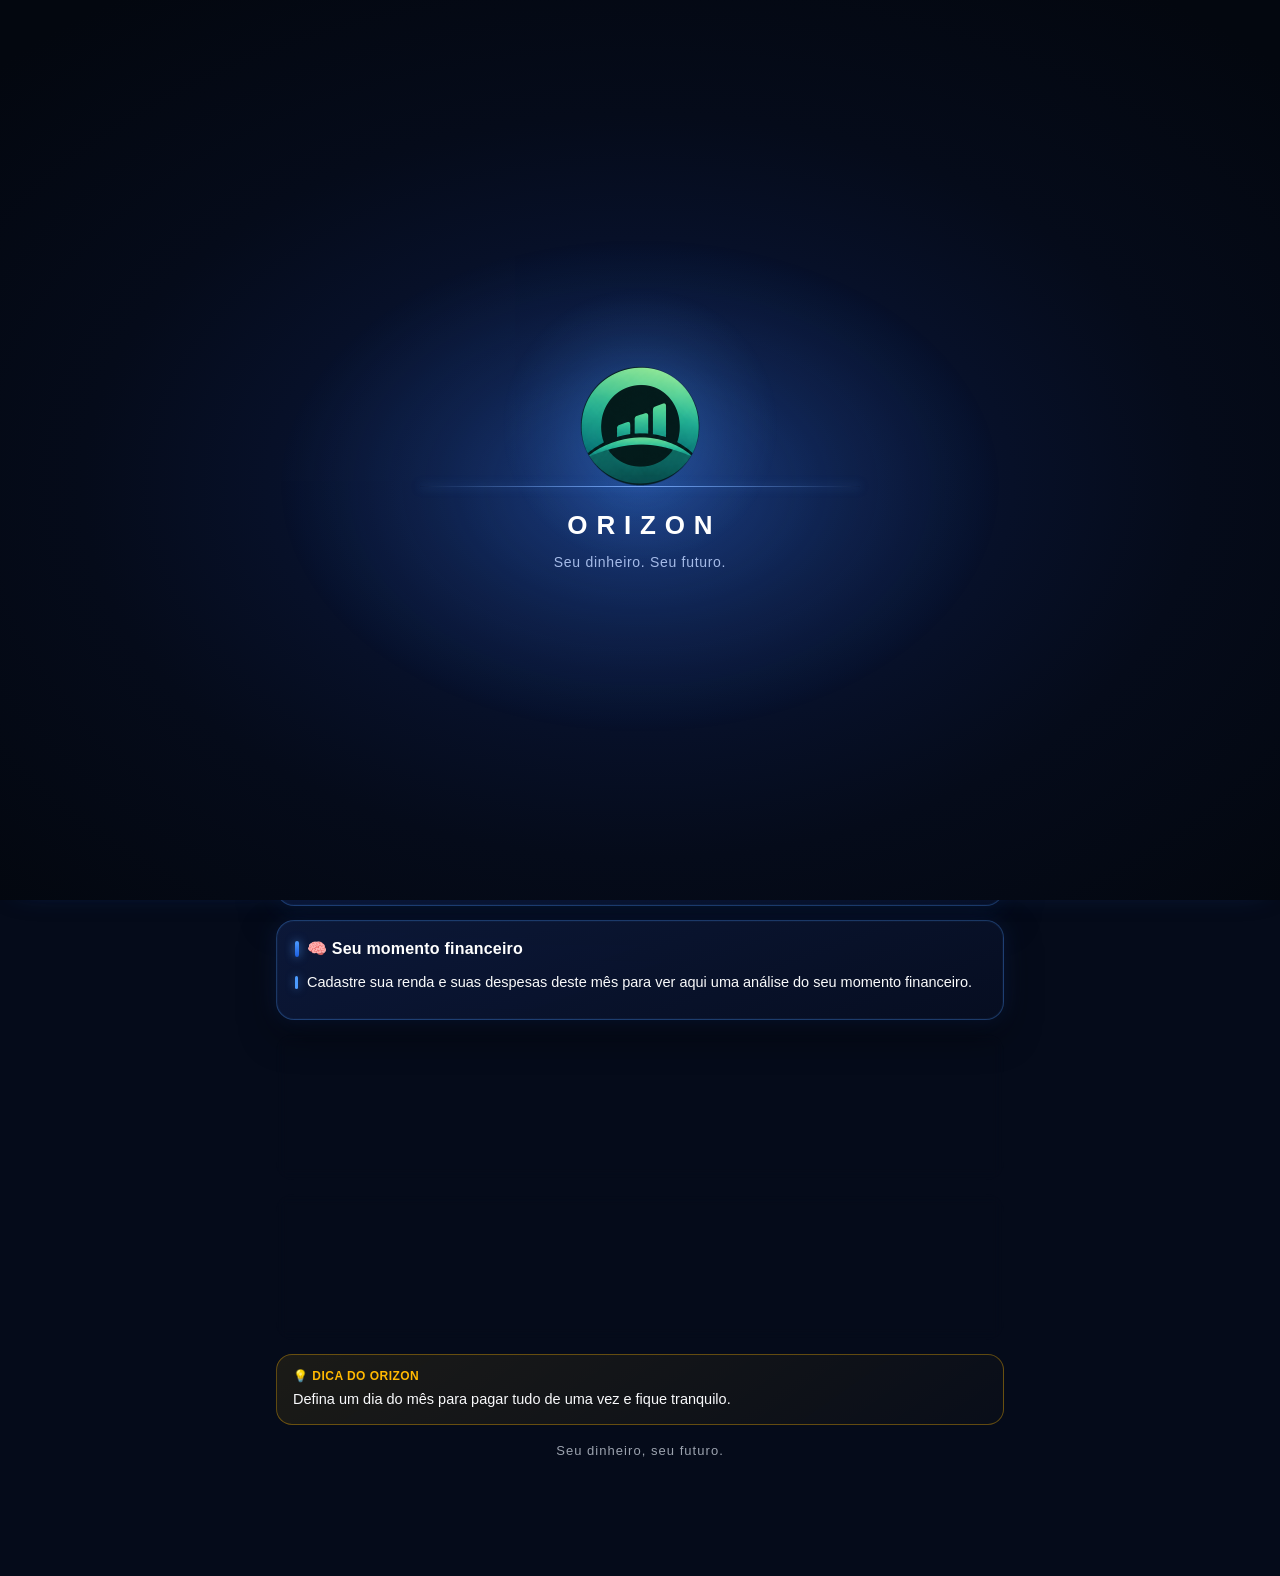
<file: index_source.html>
<!DOCTYPE html>
<html lang="pt-BR">
<head>
<meta charset="UTF-8">
<meta name="viewport" content="width=device-width, initial-scale=1.0, viewport-fit=cover">
<title>Orizon</title>
<link rel="manifest" href="manifest.json">
<link rel="icon" type="image/png" href="icon-96.png">
<link rel="apple-touch-icon" href="icon-192.png">
<meta name="theme-color" content="#050B1A">
<link rel="stylesheet" href="style.css">
</head>
<body>
<!-- ===================== ABERTURA (splash): horizonte → logo → ORIZON ===================== -->
<div class="sp" id="splash-orizon" aria-hidden="true">
  <div class="sp-luz"></div>
  <div class="sp-aura"></div>
  <div class="sp-sol"><img src="logo-emblema.png" alt="" width="240" height="240" decoding="async"></div>
  <div class="sp-linha"></div>
  <div class="sp-nome">ORIZON</div>
  <div class="sp-frase">Seu dinheiro. Seu futuro.</div>
</div>
<script>
(function(){
  var sp = document.getElementById("splash-orizon");
  if (!sp) return;
  try { if (JSON.parse(localStorage.getItem("controlefinanceiro_v1") || "{}").tema === "claro") sp.classList.add("sp-clara"); } catch(e){}
  document.body.classList.add("splash-ativa");
  var reduz = window.matchMedia && window.matchMedia("(prefers-reduced-motion: reduce)").matches;
  var sair = reduz ? 1200 : 2000, fim = reduz ? 1550 : 2450;
  setTimeout(function(){ sp.classList.add("sp-saindo"); document.body.classList.remove("splash-ativa"); }, sair);
  setTimeout(function(){ if (sp.parentNode) sp.parentNode.removeChild(sp); document.body.classList.remove("splash-ativa"); }, fim);
})();
</script>
<div class="fundo-neon" aria-hidden="true"></div>

<!-- ===================== PRIMEIRO ACESSO (boas-vindas em 3 passos) ===================== -->
<div id="tela-boas-vindas" class="tela-boas-vindas hidden">
  <div class="boas-vindas-conteudo">
    <div class="boas-vindas-logo">
      <img class="logo-img-grande" src="logo-orizon.png" alt="Orizon">
    </div>

    <div class="bv-passo" data-passo="1">
      <h1>Que bom ter você aqui! 💙</h1>
      <p>Obrigado por escolher o <strong>Orizon</strong>. Este é o seu cantinho para enxergar o dinheiro com clareza, sem estresse e no seu ritmo — e para transformar sonhos em metas que saem do papel.</p>
      <label class="bv-campo">Como posso te chamar?
        <input type="text" id="bv-nome" placeholder="Seu nome (opcional)" maxlength="30" autocomplete="given-name">
      </label>
      <button class="btn-primary" data-bv-proximo>Continuar</button>
    </div>

    <div class="bv-passo hidden" data-passo="2">
      <h1>Tudo começa do zero — e só é seu 🔒</h1>
      <p>Seus dados ficam guardados <strong>somente neste aparelho</strong>. Ninguém que receber o link do Orizon vê o que você lança, e você também não vê o de ninguém. Sem cadastro, sem senha, sem servidor.</p>
      <p class="boas-vindas-privacidade">Cada pessoa começa com um app limpo, só dela.</p>
      <button class="btn-primary" data-bv-proximo>Continuar</button>
      <button class="btn-primary-outline" data-bv-voltar>Voltar</button>
    </div>

    <div class="bv-passo hidden" data-passo="3">
      <h1>Um último passo importante 🛡️</h1>
      <p>Como tudo fica só no seu celular, se você trocar de aparelho, desinstalar o app ou limpar os dados do navegador, <strong>as informações se perdem</strong> — a não ser que exista um backup.</p>
      <div class="bv-dica">
        <strong>Faça seu backup logo que lançar os primeiros dados</strong>
        <span>Toque em ⚙️ no topo → <em>Criar backup</em>. Depois guarde o arquivo em um lugar de confiança: Google Drive, e-mail para você mesmo ou outro serviço de nuvem que você usa.</span>
      </div>
      <button class="btn-primary" id="btn-comecar">Entendi, vamos começar!</button>
      <input type="file" id="input-restaurar-inicial" accept=".json" class="hidden">
      <button class="btn-primary-outline" id="btn-restaurar-inicial">Já tenho um backup — restaurar</button>
    </div>

    <div class="bv-pontos" aria-hidden="true"><i class="ativo"></i><i></i><i></i></div>
  </div>
</div>

<!-- ===================== TOPO ===================== -->
<header class="topbar">
  <div class="topbar-left">
    <img class="logo-img" src="logo-emblema.png" alt="Orizon">
    <div class="logo-bloco">
      <span class="logo-text">Orizon</span>
      <span class="logo-tagline">Seu dinheiro, seu futuro</span>
    </div>
  </div>
  <div class="topbar-right">
    <button id="btn-tema" class="icon-btn" title="Alternar tema">🌙</button>
    <button id="btn-config" class="icon-btn" title="Configurações">⚙️</button>
  </div>
</header>

<!-- Faixa de aviso sugerindo fazer backup (aparece de vez em quando) -->
<div id="lembrete-backup" class="lembrete-backup hidden">
  <span>🛡️ Faça o backup dos seus dados e guarde num lugar de confiança.</span>
  <button id="lembrete-backup-agora" class="lembrete-backup-agora">Fazer agora</button>
  <button id="lembrete-backup-fechar" class="lembrete-backup-fechar">✕</button>
</div>

<!-- Faixa de alerta de contas a vencer (aparece no topo quando há algo vencendo em até 5 dias) -->
<div id="alerta-vencimento" class="alerta-vencimento hidden"></div>

<main id="app-main">

  <!-- ---------- PAINEL GERAL ---------- -->
  <section id="tab-painel" class="tab-content active">

    <!-- 1. Saudação -->
    <div class="home-header">
      <div class="home-header-texto">
        <h1 class="home-saudacao" id="home-saudacao">Olá 👋</h1>
        <span class="home-data" id="home-data"></span>
      </div>
      <button class="btn-voz-painel home-voz" id="btn-voz-painel" title="Registrar por voz" aria-label="Registrar por voz">🎤</button>
    </div>

    <!-- 2. Frase do dia (toque para ver a outra frase do dia) -->
    <div class="home-frase" id="home-frase" role="button" tabindex="0" aria-label="Frase do dia. Toque para ver outra.">
      <span class="home-rotulo">💡 Frase do dia</span>
      <p class="home-frase-texto" id="home-frase-texto"></p>
      <span class="home-frase-autor" id="home-frase-autor"></span>
    </div>

    <!-- 3. Resumo do mês atual -->
    <div class="home-secao-titulo">
      <h2 id="home-mes-titulo">📅 Mês</h2>
      <span>Seu mês até agora</span>
    </div>
    <div class="home-kpis">
      <div class="home-kpi home-kpi-verde"><span class="home-kpi-rotulo">🟢 Entradas</span><strong class="home-valor" id="home-entradas">R$ 0,00</strong></div>
      <div class="home-kpi home-kpi-vermelho"><span class="home-kpi-rotulo">🔴 Despesas</span><strong class="home-valor" id="home-despesas">R$ 0,00</strong></div>
      <div class="home-kpi home-kpi-azul"><span class="home-kpi-rotulo">🔵 Saldo</span><strong class="home-valor" id="home-saldo-kpi">R$ 0,00</strong></div>
      <div class="home-kpi home-kpi-roxo"><span class="home-kpi-rotulo">🟣 Economia</span><strong class="home-valor" id="home-economia">—</strong></div>
    </div>

    <!-- 4. Saldo do mês -->
    <div class="home-saldo" id="home-saldo">
      <button class="hero-olho" id="hero-olho" title="Mostrar/ocultar valores" aria-label="Mostrar ou ocultar valores">
        <svg viewBox="0 0 24 24" width="20" height="20" fill="none" stroke="currentColor" stroke-width="1.8" stroke-linecap="round" stroke-linejoin="round"><path d="M2 12s3.6-7 10-7 10 7 10 7-3.6 7-10 7S2 12 2 12z"/><circle cx="12" cy="12" r="3"/></svg>
      </button>
      <span class="home-rotulo">💰 Saldo do mês</span>
      <strong class="home-saldo-valor home-valor" id="home-saldo-valor">R$ 0,00</strong>
      <span class="home-saldo-status" id="home-saldo-status"></span>
    </div>

    <!-- 4b. Compras pendentes (cartão) -->
    <div class="card home-card home-pendentes" id="home-pendentes-card">
      <h2>🔔 Compras pendentes <span class="pend-badge hidden" id="pend-badge">0</span></h2>
      <div id="home-pendentes"></div>
    </div>

    <!-- 5. Atenção -->
    <div class="card home-card">
      <h2>🔔 Atenção</h2>
      <div id="home-atencao"></div>
    </div>

    <!-- 6. Seu momento financeiro -->
    <div class="card home-card">
      <h2>🧠 Seu momento financeiro</h2>
      <div id="home-momento" class="home-momento"></div>
    </div>

    <!-- 7. Cartões -->
    <div class="card home-card">
      <h2>💳 Cartões</h2>
      <div id="home-cartoes"></div>
    </div>

    <!-- 8. Meta -->
    <div class="card home-card">
      <h2>🎯 Minha meta</h2>
      <div id="home-meta"></div>
    </div>

    <!-- 9. Dica -->
    <div class="home-dica">
      <span class="home-rotulo">💡 Dica do ORIZON</span>
      <p id="home-dica-texto"></p>
    </div>

    <!-- 10. Mensagem final -->
    <p class="home-final" id="home-final"></p>

  </section>

  <!-- ---------- MÊS ---------- -->
  <section id="tab-mes" class="tab-content">

    <div class="meses-scroller-linha">
      <div class="meses-scroller" id="meses-scroller"></div>
      <button class="btn-formatar-mes" id="btn-formatar-mes" title="Formatar este mês">🗑️</button>
    </div>
    <p class="mes-titulo-ano" id="mes-titulo-ano"></p>

    <div class="card">
      <h2>Total do mês</h2>
      <canvas id="grafico-totais-mes" class="grafico-canvas" width="500" height="260"></canvas>
    </div>

    <div class="card">
      <h2>Cada despesa do mês</h2>
      <div class="grafico-scroll-wrap"><canvas id="grafico-despesas-individuais" class="grafico-canvas" width="500" height="230"></canvas></div>
    </div>

    <div class="card">
      <div class="kpi-grid">
        <div class="kpi">
          <span class="kpi-label">💰 Renda total</span>
          <span class="kpi-valor" id="mes-renda-total">R$ 0,00</span>
        </div>
        <div class="kpi">
          <span class="kpi-label">🧾 Despesas total</span>
          <span class="kpi-valor" id="mes-despesa-total">R$ 0,00</span>
        </div>
        <div class="kpi kpi-saldo" id="mes-saldo-container">
          <span class="kpi-label">Saldo</span>
          <span class="kpi-valor" id="mes-saldo">R$ 0,00</span>
        </div>
        <div class="kpi kpi-saldo kpi-destaque-suave">
          <span class="kpi-label">Saldo disponível (já descontando o que foi pago)</span>
          <span class="kpi-valor" id="mes-saldo-disponivel">R$ 0,00</span>
        </div>
      </div>
      <p class="alerta-limite hidden" id="mes-alerta-limite">🚨 Limite estourado! Suas despesas passaram da sua renda.</p>
    </div>

    <div class="card">
      <h2>Renda mensal</h2>
      <div id="renda-lista" class="lista-itens"></div>
      <button class="btn-primary-outline" id="btn-add-renda">+ Adicionar renda</button>
    </div>

    <div class="card">
      <h2>Contas a vencer</h2>
      <div id="contas-vencer-lista" class="lista-itens"></div>
    </div>

    <div class="card">
      <h2>Despesas pagas x pendentes</h2>
      <div class="kpi-grid kpi-grid-2">
        <div class="kpi">
          <span class="kpi-label">😄 Pagas</span>
          <span class="kpi-valor" id="mes-despesas-pagas">R$ 0,00</span>
        </div>
        <div class="kpi">
          <span class="kpi-label">😕 Pendentes</span>
          <span class="kpi-valor" id="mes-despesas-pendentes">R$ 0,00</span>
        </div>
      </div>
    </div>

    <div class="card">
      <h2>Despesas do mês</h2>
      <div class="campo-busca-wrap">
        <input type="text" id="despesas-busca" placeholder="🔎 Buscar por nome, categoria ou forma de pagamento...">
      </div>
      <div class="opcoes-limite filtros-rapidos" id="despesas-filtros">
        <button class="chip-opcao ativo" data-filtro="todas">Todas</button>
        <button class="chip-opcao" data-filtro="pagas">Pagas</button>
        <button class="chip-opcao" data-filtro="pendentes">Pendentes</button>
        <button class="chip-opcao" data-filtro="Pix">Pix</button>
        <button class="chip-opcao" data-filtro="Crédito">Crédito</button>
        <button class="chip-opcao" data-filtro="Boleto">Boleto</button>
        <button class="chip-opcao" data-filtro="Parcelado">Parceladas</button>
      </div>
      <div id="despesas-lista" class="lista-itens"></div>
      <button class="btn-primary-outline" id="btn-add-despesa">+ Adicionar despesa</button>
    </div>

    <div class="card">
      <h2>📅 Calendário financeiro</h2>
      <p class="config-desc" style="margin-bottom:12px;">Verde: tudo pago no dia. Vermelho: há pendência. Toque num dia para ver as despesas dele.</p>
      <div id="calendario-financeiro" class="calendario-financeiro"></div>
    </div>

    <div class="card">
      <h2>📈 Estatísticas</h2>
      <div class="kpi-grid" id="estatisticas-grid"></div>
    </div>

    <div class="card">
      <h2>🧠 Análise Automática</h2>
      <div id="analise-automatica-lista" class="analise-automatica-lista"></div>
    </div>

    <div class="card">
      <h2>💳 Cartões de crédito</h2>
      <p class="config-desc" style="margin-bottom:12px;">O total de cada cartão entra na soma de despesas do mês. Toque num cartão pra lançar o total do mês e as compras parceladas. Os cartões e limites são cadastrados na aba <strong>Cartões</strong>.</p>
      <div id="cartoes-lista" class="lista-itens"></div>
      <button class="btn-primary-outline" id="btn-add-cartao">+ Adicionar cartão só neste mês</button>
    </div>

    <div class="card">
      <h2>Despesas por categoria</h2>
      <canvas id="grafico-categorias" class="grafico-canvas" width="700" height="420"></canvas>
      <div id="categorias-legenda" class="categorias-legenda"></div>
    </div>

    <div class="card">
      <h2>Diagnóstico financeiro (regra 50/30/20)</h2>
      <div id="diagnostico-lista" class="diagnostico-lista"></div>
    </div>

  </section>

  <!-- ---------- METAS FINANCEIRAS ---------- -->
  <!-- ---------- CENTRAL DOS CARTÕES ---------- -->
  <section id="tab-cartoes" class="tab-content">
    <div class="card">
      <h2>💳 Cartões</h2>
      <p class="config-desc" style="margin-bottom:12px;">Central dos seus cartões de crédito e débito. O limite vale para todos os meses.</p>
      <div class="seg" id="cc-abas">
        <button type="button" data-tipo="credito" class="ativo">Crédito</button>
        <button type="button" data-tipo="debito">Débito</button>
      </div>
    </div>
    <div class="card" id="cc-resumo"></div>
    <button class="btn-primary" id="btn-cc-adicionar" style="margin-bottom:14px;">+ Adicionar cartão</button>
    <div class="card">
      <h2>Seus cartões</h2>
      <div id="cc-lista" class="lista-itens"></div>
      <button class="btn-primary-outline" id="btn-cc-ir-mes" style="margin-top:10px;">Lançar fatura no Mês →</button>
    </div>
    <div class="card hidden" id="cc-parceladas-card">
      <h2>📦 Compras parceladas</h2>
      <p class="config-desc" style="margin-bottom:10px;">Parcelas que ainda vão cair nos próximos meses — elas já estão reduzindo o seu limite.</p>
      <div id="cc-parceladas-lista" class="lista-itens"></div>
    </div>
  </section>

  <section id="tab-metas" class="tab-content">
    <div class="card">
      <h2>🎯 Metas financeiras</h2>
      <p class="config-desc" style="margin-bottom:14px;">Crie objetivos de economia, acompanhe o progresso e vá guardando dinheiro pra eles.</p>
      <button class="btn-primary" id="btn-nova-meta">+ Nova meta</button>
    </div>
    <div id="metas-lista"></div>
  </section>

  <!-- ---------- EVOLUÇÃO FINANCEIRA ---------- -->
  <section id="tab-evolucao" class="tab-content">
    <div class="card">
      <h2>📈 Patrimônio mês a mês</h2>
      <canvas id="grafico-evolucao" class="grafico-canvas" width="700" height="320"></canvas>
    </div>

    <p id="evolucao-sem-dados" class="lista-vazia hidden" style="padding:0 4px;">Cadastre renda e despesas em pelo menos um mês para ver sua evolução financeira aqui.</p>

    <div id="evolucao-resumo">
      <div class="card">
        <h2>Resumo do ano</h2>
        <div class="kpi-grid">
          <div class="kpi kpi-saldo">
            <span class="kpi-label">💎 Total economizado no ano</span>
            <span class="kpi-valor" id="evo-total-economizado">R$ 0,00</span>
          </div>
          <div class="kpi">
            <span class="kpi-label">🏆 Melhor mês</span>
            <span class="kpi-valor" id="evo-melhor-mes" style="font-size:15px;">—</span>
          </div>
          <div class="kpi">
            <span class="kpi-label">📉 Pior mês</span>
            <span class="kpi-valor" id="evo-pior-mes" style="font-size:15px;">—</span>
          </div>
          <div class="kpi">
            <span class="kpi-label">🧾 Média de gastos</span>
            <span class="kpi-valor" id="evo-media-gastos" style="font-size:16px;">R$ 0,00</span>
          </div>
          <div class="kpi">
            <span class="kpi-label">💰 Média de renda</span>
            <span class="kpi-valor" id="evo-media-renda" style="font-size:16px;">R$ 0,00</span>
          </div>
          <div class="kpi kpi-saldo">
            <span class="kpi-label">📊 Crescimento desde o 1º mês com dados</span>
            <span class="kpi-valor" id="evo-crescimento">—</span>
          </div>
        </div>
      </div>
    </div>
  
    <div class="card">
      <h2>📊 Renda x Despesas por mês</h2>
      <canvas id="grafico-anual" class="grafico-canvas" width="700" height="360"></canvas>
    </div>

    <div class="card">
      <h2>🗓️ Tabela de controle anual</h2>
      <div id="tabela-anual" class="tabela-anual"></div>
    </div>
  </section>

</main>

<!-- ===================== NAVEGAÇÃO INFERIOR ===================== -->
<nav class="bottom-nav">
  <button class="nav-item active" data-tab="tab-painel">
    <span class="nav-icon"><svg viewBox="0 0 24 24" width="24" height="24" fill="none" stroke="currentColor" stroke-width="1.8" stroke-linecap="round" stroke-linejoin="round"><path d="M3 11.5 12 4l9 7.5"/><path d="M5.5 10.5V20h13v-9.5"/><path d="M10 20v-5h4v5"/></svg></span><span>Painel</span>
  </button>
  <button class="nav-item" data-tab="tab-mes">
    <span class="nav-icon"><svg viewBox="0 0 24 24" width="24" height="24" fill="none" stroke="currentColor" stroke-width="1.8" stroke-linecap="round" stroke-linejoin="round"><rect x="3.5" y="5" width="17" height="15.5" rx="2.5"/><path d="M3.5 10h17"/><path d="M8 3v4M16 3v4"/><circle cx="8.5" cy="14" r=".9" fill="currentColor"/><circle cx="12" cy="14" r=".9" fill="currentColor"/><circle cx="15.5" cy="14" r=".9" fill="currentColor"/></svg></span><span>Mês</span>
  </button>
  <button class="nav-item" data-tab="tab-cartoes">
    <span class="nav-icon"><svg viewBox="0 0 24 24" width="24" height="24" fill="none" stroke="currentColor" stroke-width="1.8" stroke-linecap="round" stroke-linejoin="round"><rect x="2.8" y="5.5" width="18.4" height="13" rx="2.5"/><path d="M2.8 10h18.4"/><path d="M6.5 15h3"/></svg></span><span>Cartões</span>
  </button>
  <button class="nav-item" data-tab="tab-metas">
    <span class="nav-icon"><svg viewBox="0 0 24 24" width="24" height="24" fill="none" stroke="currentColor" stroke-width="1.8" stroke-linecap="round" stroke-linejoin="round"><circle cx="12" cy="12" r="9"/><circle cx="12" cy="12" r="5"/><circle cx="12" cy="12" r="1.2" fill="currentColor"/><path d="m12 12 7-7"/></svg></span><span>Metas</span>
  </button>
  <button class="nav-item" data-tab="tab-evolucao">
    <span class="nav-icon"><svg viewBox="0 0 24 24" width="24" height="24" fill="none" stroke="currentColor" stroke-width="1.8" stroke-linecap="round" stroke-linejoin="round"><path d="m3 17 6-6 4 4 8-8"/><path d="M15 7h6v6"/></svg></span><span>Evolução</span>
  </button>
</nav>

<!-- ===================== MODAL: RENDA ===================== -->
<div class="modal-overlay hidden" id="modal-renda">
  <div class="modal">
    <h3>Adicionar renda</h3>
    <label>Descrição
      <div class="campo-com-botao">
        <input type="text" id="renda-descricao" placeholder="Ex: Salário">
        <button type="button" class="btn-microfone" id="btn-microfone-renda" title="Ditar por voz">🎤</button>
      </div>
    </label>
    <label>Valor (R$)<input type="number" id="renda-valor" min="0" step="0.01" placeholder="0,00"></label>
    <div class="modal-actions">
      <button class="btn-secondary" id="renda-cancelar">Cancelar</button>
      <button class="btn-primary" id="renda-confirmar">Adicionar</button>
    </div>
  </div>
</div>

<!-- ===================== MODAL: DESPESA ===================== -->
<div class="modal-overlay hidden" id="modal-despesa">
  <div class="modal">
    <h3 id="despesa-modal-titulo">Adicionar despesa</h3>
    <label>Descrição
      <div class="campo-com-botao">
        <input type="text" id="despesa-descricao" placeholder="Ex: Conta de luz">
        <button type="button" class="btn-microfone" id="btn-microfone-despesa" title="Ditar por voz">🎤</button>
      </div>
    </label>
    <label>Foto/ícone (opcional)
      <div class="campo-icone-opcional">
        <img id="despesa-icone-preview" class="icone-preview hidden" alt="">
        <input type="file" id="despesa-icone-input" accept="image/*" class="hidden">
        <button type="button" class="btn-primary-outline" id="btn-escolher-icone">📷 Escolher foto</button>
        <button type="button" class="btn-secondary hidden" id="btn-remover-icone">Remover</button>
      </div>
    </label>
    <label>Valor (R$)<input type="number" id="despesa-valor" min="0" step="0.01" placeholder="0,00"></label>
    <label>Vencimento<input type="date" id="despesa-vencimento"></label>
    <label>Categoria
      <select id="despesa-categoria"></select>
    </label>
    <label>Forma de pagamento
      <select id="despesa-pagamento">
        <option>Pix</option>
        <option>Á vista</option>
        <option>Crédito</option>
        <option>Boleto</option>
        <option>Transferência</option>
        <option>Parcelado</option>
      </select>
    </label>
    <label id="label-parcelas" class="hidden">Quantidade de parcelas<input type="number" id="despesa-parcelas" min="2" step="1" placeholder="2"></label>
    <div class="linha-toggle linha-recorrencia-cartao">
      <span>🔁 Repetir no mês seguinte?</span>
      <label class="switch"><input type="checkbox" id="despesa-recorrencia"><span class="slider"></span></label>
    </div>
    <p class="config-desc hidden" id="despesa-recorrencia-aviso" style="margin:0;"></p>
    <p class="backup-info" style="margin:0;">Ao ligar, a conta aparece no próximo mês, pendente e 100% editável. Lá você decide se ela continua.</p>
    <div class="linha-toggle">
      <span>Já foi paga?</span>
      <label class="switch"><input type="checkbox" id="despesa-paga"><span class="slider"></span></label>
    </div>
    <div class="modal-actions">
      <button class="btn-secondary" id="despesa-cancelar">Cancelar</button>
      <button class="btn-primary" id="despesa-confirmar">Adicionar</button>
    </div>
  </div>
</div>

<!-- ===================== MODAL: BACKUP ===================== -->
<!-- ===================== MODAL: NOVO CARTÃO ===================== -->
<div class="modal-overlay hidden" id="modal-cartao">
  <div class="modal">
    <h3 id="cartao-modal-titulo">Adicionar cartão</h3>
    <label>Nome do cartão
      <div class="campo-com-botao">
        <input type="text" id="cartao-nome" placeholder="Ex: Nubank, Inter...">
        <button type="button" class="btn-microfone" id="btn-microfone-cartao" title="Ditar por voz">🎤</button>
      </div>
    </label>
    <label>Foto/ícone (opcional)
      <div class="campo-icone-opcional">
        <img id="cartao-icone-preview" class="icone-preview hidden" alt="">
        <input type="file" id="cartao-icone-input" accept="image/*" class="hidden">
        <button type="button" class="btn-primary-outline" id="btn-escolher-icone-cartao">📷 Escolher foto</button>
        <button type="button" class="btn-secondary hidden" id="btn-remover-icone-cartao">Remover</button>
      </div>
    </label>
    <label>Qual é o limite total do cartão? (R$)
      <input type="number" id="cartao-limite" inputmode="decimal" min="0" step="0.01" placeholder="Ex: 5000">
    </label>
    <label>Quanto tem disponível para uso agora? (R$)
      <input type="number" id="cartao-disponivel" inputmode="decimal" min="0" step="0.01" placeholder="Em branco = limite inteiro">
    </label>
    <p class="backup-info" style="margin:0;">Esse disponível é só o ponto de partida: a cada gasto lançado ele vai diminuindo.</p>
    <div class="linha-dupla">
      <label>Dia do fechamento<input type="number" id="cartao-fechamento" min="1" max="31" placeholder="Ex: 20"></label>
      <label>Dia do vencimento<input type="number" id="cartao-vencimento-dia" min="1" max="31" placeholder="Ex: 27"></label>
    </div>
    <div class="linha-toggle">
      <span>🔁 Repetir este cartão no mês seguinte?</span>
      <label class="switch"><input type="checkbox" id="cartao-recorrencia"><span class="slider"></span></label>
    </div>
    <p class="backup-info" style="margin:0;">Ao ligar, o cartão aparece no próximo mês já com o que sobrar do disponível. Lá você decide se ele continua.</p>
    <div class="modal-actions">
      <button class="btn-secondary" id="cartao-cancelar">Cancelar</button>
      <button class="btn-primary" id="cartao-confirmar">Adicionar</button>
    </div>
  </div>
</div>

<!-- ===================== MODAL: COMPRA DE CARTÃO (confirmação) ===================== -->
<div class="modal-overlay hidden" id="modal-compra-pendente">
  <div class="modal pc-modal">
    <h3 id="pc-titulo">💳 Nova compra identificada</h3>
    <p class="pc-origem" id="pc-origem"></p>
    <p class="pc-aviso hidden" id="pc-aviso"></p>
    <p class="pc-banco" id="pc-banco-txt"></p>

    <label>Cartão<select id="pc-cartao"></select></label>
    <label>Estabelecimento<input type="text" id="pc-estab" placeholder="Ex: Mercado XYZ" maxlength="60"></label>
    <div class="linha-dupla">
      <label>Valor total (R$)<input type="number" id="pc-valor" inputmode="decimal" min="0" step="0.01" placeholder="0,00"></label>
      <label>Parcelas<input type="number" id="pc-parcelas" inputmode="numeric" min="1" max="48" placeholder="1"></label>
    </div>
    <div class="linha-dupla">
      <label>Data da compra<input type="date" id="pc-data"></label>
      <label>Horário<input type="time" id="pc-hora"></label>
    </div>
    <label>Categoria<select id="pc-categoria"></select></label>

    <div class="pc-fatura-box">
      <div id="pc-sugestao"></div>
      <label>📅 Em qual fatura essa compra deve entrar?<select id="pc-fatura"></select></label>
    </div>
    <div class="pc-conf" id="pc-conferencia"></div>
    <p class="pc-limite" id="pc-limite"></p>
    <p class="pc-erro" id="pc-erro" role="alert"></p>

    <div class="modal-actions pc-acoes">
      <button class="btn-primary" id="pc-confirmar" type="button">✓ Confirmar lançamento</button>
      <button class="btn-secondary" id="pc-ignorar" type="button">Ignorar compra</button>
      <button class="btn-secondary" id="pc-fechar" type="button">Fechar</button>
    </div>
  </div>
</div>

<!-- ===================== MODAL: LISTA DE COMPRAS PENDENTES ===================== -->
<div class="modal-overlay hidden" id="modal-compras-pendentes">
  <div class="modal">
    <h3>🔔 Compras pendentes</h3>
    <div id="pc-lista"></div>
    <div id="pc-recentes"></div>
    <div class="modal-actions"><button class="btn-secondary" id="pc-lista-fechar" type="button">Fechar</button></div>
  </div>
</div>

<!-- confirmação visual depois de lançar -->
<div class="compra-lancada hidden" id="compra-lancada" role="status" aria-live="polite"></div>

<!-- ===================== MODAL: DETALHE DO CARTÃO ===================== -->
<div class="modal-overlay hidden" id="modal-cartao-detalhe">
  <div class="modal">
    <h3 id="cartao-detalhe-nome">Cartão</h3>

    <div class="linha-dupla">
      <label>Limite total (R$)<input type="number" id="cartao-detalhe-limite" inputmode="decimal" min="0" step="0.01" placeholder="0,00"></label>
      <label>Disponível no início do mês<input type="number" id="cartao-detalhe-disponivel" inputmode="decimal" min="0" step="0.01" placeholder="0,00"></label>
    </div>
    <div class="linha-dupla">
      <label>Dia do fechamento<input type="number" id="cartao-detalhe-fechamento" min="1" max="31" placeholder="Ex: 20"></label>
      <label>Dia do vencimento<input type="number" id="cartao-detalhe-vencimento" min="1" max="31" placeholder="Ex: 27"></label>
    </div>
    <p class="cartao-disponivel-modal" id="cartao-limite-disponivel-exibido">Informe o limite acima para acompanhar quanto ainda dá pra usar.</p>

    <div class="opcoes-limite" style="flex-wrap:wrap;">
      <button class="chip-opcao" data-modo="itens">Compra a compra</button>
      <button class="chip-opcao" data-modo="semana">Total da semana</button>
      <button class="chip-opcao" data-modo="total">Total do mês</button>
    </div>

    <div id="cartao-modo-itens">
      <div id="cartao-compras-lista" class="lista-itens"></div>
      <div class="linha-toggle" style="gap:8px;">
        <input type="text" id="compra-descricao" placeholder="Descrição da compra" style="flex:2;">
        <input type="number" id="compra-valor" placeholder="R$" min="0" step="0.01" style="flex:1;">
        <button type="button" class="btn-microfone" id="btn-microfone-compra" title="Ditar por voz">🎤</button>
      </div>
      <div class="linha-parcelas-compra">
        <label>Parcelas<input type="number" id="compra-parcelas" min="1" max="12" inputmode="numeric" placeholder="1"></label>
        <p class="backup-info" style="margin:0;">Parcelado? Informe o valor <strong>total</strong> e o nº de parcelas: cada parcela cai num mês seguinte e já reduz o limite desde agora.</p>
      </div>
      <button class="btn-primary-outline" id="btn-add-compra">+ Adicionar compra</button>
    </div>

    <div id="cartao-modo-semana" class="hidden">
      <p class="backup-info" style="margin:0 0 8px;">Some tudo o que gastou em cada semana e lance só o total dela.</p>
      <div id="cartao-semanas-lista" class="lista-itens"></div>
    </div>

    <div id="cartao-modo-total" class="hidden">
      <label>Valor total do mês / fatura (R$)<input type="number" id="cartao-total-manual" min="0" step="0.01" placeholder="0,00"></label>
    </div>

    <p class="backup-info" id="cartao-total-exibido">Total: R$ 0,00</p>

    <div class="linha-toggle">
      <span>✅ Fatura já paga neste mês? <small class="nota-limite-liberado">(libera o limite)</small></span>
      <label class="switch"><input type="checkbox" id="cartao-detalhe-paga"><span class="slider"></span></label>
    </div>
    <div class="linha-toggle">
      <span>🔁 Repetir no mês seguinte?</span>
      <label class="switch"><input type="checkbox" id="cartao-detalhe-recorrencia"><span class="slider"></span></label>
    </div>

    <div class="modal-actions">
      <button class="btn-danger-outline" id="btn-remover-cartao" style="width:auto; padding:10px 16px;">🗑️ Remover cartão</button>
      <button class="btn-secondary" id="cartao-detalhe-fechar">Fechar</button>
    </div>
  </div>
</div>

<!-- ===================== MODAL: CONFIGURAÇÕES ===================== -->
<!-- ===================== MODAL: CARTÃO DA CENTRAL ===================== -->
<div class="modal-overlay hidden" id="modal-cartao-central">
  <div class="modal">
    <h3 id="cc-modal-titulo">Adicionar cartão</h3>
    <div class="seg" id="cc-tipo-seg">
      <button type="button" data-tipo="credito" class="ativo">Crédito</button>
      <button type="button" data-tipo="debito">Débito</button>
    </div>
    <p class="backup-info hidden" id="cc-tipo-fixo" style="margin:0;"></p>

    <div class="cc-preview-linha"><span id="cc-logo-previa"></span><div style="flex:1;">
      <label>Nome do cartão<input type="text" id="cc-nome" placeholder="Ex: Nubank Ultravioleta"></label></div></div>

    <label>Escolha o banco
      <input type="text" id="cc-busca-banco" placeholder="🔍 Pesquisar banco...">
    </label>
    <div class="cc-bancos" id="cc-bancos"></div>
    <button type="button" class="btn-secondary" id="btn-cc-outro" style="width:100%;">Outro banco (digitar o nome)</button>

    <label>Foto do cartão (opcional)
      <div class="campo-icone-opcional">
        <input type="file" id="cc-foto-input" accept="image/*" class="hidden">
        <button type="button" class="btn-primary-outline" id="btn-cc-foto">📷 Escolher foto</button>
        <button type="button" class="btn-secondary hidden" id="btn-cc-remover-foto">Remover</button>
      </div>
    </label>

    <div id="cc-bloco-credito">
      <label>Limite total do cartão (R$)
        <input type="number" id="cc-limite" inputmode="decimal" min="0" step="0.01" placeholder="Ex: 2500">
      </label>
      <label>Limite adicional do Pix no crédito (opcional)
        <input type="number" id="cc-limite-adicional" inputmode="decimal" min="0" step="0.01" placeholder="Ex: Nubank 272,83">
      </label>
      <p class="backup-info" style="margin:0;">Se o banco te dá um limite extra só para Pix no crédito, digite aqui. Ele soma ao limite normal.</p>
      <label>Disponível agora (R$)
        <input type="number" id="cc-disponivel" inputmode="decimal" min="0" step="0.01" placeholder="Em branco = limite inteiro">
      </label>
      <p class="backup-info" id="cc-disponivel-dica" style="margin:0;"></p>
      <div class="linha-dupla">
        <label>Dia do fechamento<input type="number" id="cc-fechamento" min="1" max="31" placeholder="Ex: 5"></label>
        <label>Dia do vencimento<input type="number" id="cc-vencimento" min="1" max="31" placeholder="Ex: 12"></label>
      </div>
    </div>

    <div id="cc-faturas-bloco" class="hidden">
      <h4 class="cc-sub-titulo">Faturas mês a mês</h4>
      <p class="cartao-disponivel-modal" id="cc-faturas-resumo"></p>
      <p class="backup-info" style="margin:0 0 6px;">Marque como paga quando pagar a fatura: o valor volta para o limite. O total de cada mês você lança na aba Mês.</p>
      <div id="cc-faturas-lista"></div>
    </div>

    <div class="modal-actions">
      <button class="btn-danger-outline hidden" id="btn-cc-excluir" style="width:auto; padding:10px 14px;">🗑️ Excluir</button>
      <button class="btn-secondary" id="cc-cancelar">Cancelar</button>
      <button class="btn-primary" id="cc-salvar">Salvar</button>
    </div>
  </div>
</div>

<div class="modal-overlay hidden" id="modal-configuracoes">
  <div class="modal modal-config">
    <h3>⚙️ Configurações</h3>

    <!-- --- Dados e Backup --- -->
    <div class="config-secao">
      <h4>💾 Dados e Backup</h4>
      <p class="backup-desc">
        Tudo que você preenche fica salvo só neste aparelho. Se trocar de celular, desinstalar o
        app ou limpar os dados do navegador, essas informações são perdidas — <strong>a menos que
        você tenha um backup</strong>.
      </p>
      <p class="backup-info" id="backup-ultima-info">Você ainda não fez nenhum backup.</p>
      <button class="btn-primary-outline" id="btn-exportar-backup">💾 Criar backup</button>
      <input type="file" id="input-importar-backup" accept=".json" class="hidden">
      <button class="btn-primary-outline" id="btn-importar-backup">📂 Restaurar backup</button>
      <button class="btn-danger-outline" id="btn-apagar-tudo">🗑️ Apagar todos os dados</button>
    </div>

    <!-- --- Notificações --- -->
    <div class="config-secao">
      <h4>🔔 Notificações</h4>
      <div class="linha-toggle">
        <span>Notificações</span>
        <label class="switch"><input type="checkbox" id="cfg-notif-ativado"><span class="slider"></span></label>
      </div>
      <p class="config-subtitulo">Avisar sobre contas:</p>
      <label class="linha-checkbox"><input type="checkbox" id="cfg-dias-5"> 5 dias antes</label>
      <label class="linha-checkbox"><input type="checkbox" id="cfg-dias-3"> 3 dias antes</label>
      <label class="linha-checkbox"><input type="checkbox" id="cfg-dias-1"> 1 dia antes</label>
      <label class="linha-checkbox"><input type="checkbox" id="cfg-dias-0"> No dia do vencimento</label>
      <div class="linha-toggle">
        <span>🔊 Som</span>
        <label class="switch"><input type="checkbox" id="cfg-notif-som"><span class="slider"></span></label>
      </div>
      <div class="linha-toggle">
        <span>📳 Vibração</span>
        <label class="switch"><input type="checkbox" id="cfg-notif-vibracao"><span class="slider"></span></label>
      </div>
    </div>

    <!-- --- Personalização --- -->
    <div class="config-secao">
      <h4>👋 Mensagem de saudação</h4>
      <label>Seu nome (opcional)<input type="text" id="cfg-nome-usuario" placeholder="Como você quer ser chamado?"></label>
      <p class="config-subtitulo">Estilo das mensagens:</p>
      <div class="opcoes-limite" style="flex-wrap:wrap;">
        <button class="chip-opcao" data-estilo="padrao">Padrão</button>
        <button class="chip-opcao" data-estilo="animado">Animado</button>
        <button class="chip-opcao" data-estilo="divertido">Divertido</button>
        <button class="chip-opcao" data-estilo="piadista">Piadista</button>
        <button class="chip-opcao" data-estilo="bravo">Rabugento</button>
      </div>
    </div>

    <!-- --- Alertas financeiros --- -->
    <div class="config-secao">
      <h4>📊 Alertas financeiros</h4>
      <div class="linha-toggle">
        <span>Alertar sobre uso da renda</span>
        <label class="switch"><input type="checkbox" id="cfg-alerta-ativado"><span class="slider"></span></label>
      </div>
      <p class="config-subtitulo">Alertar quando despesas atingirem:</p>
      <div class="opcoes-limite">
        <button class="chip-opcao" data-limite="80">80%</button>
        <button class="chip-opcao" data-limite="90">90%</button>
        <button class="chip-opcao" data-limite="100">100%</button>
      </div>
    </div>

    <!-- --- Compras do cartão --- -->
    <div class="config-secao">
      <h4>💳 Compras do cartão</h4>
      <p class="config-subtitulo" id="cfg-compras-status"></p>
      <p class="config-subtitulo">Compras detectadas ficam <b>pendentes</b> até você confirmar a fatura. No app Android, ao abrir o Orizon ele também confere as notificações de compra que já estão na barra do celular. O Orizon só usa o texto da notificação de compra (valor, local e data): nunca pede senha, token, nem entra no app do banco, e nada é enviado a terceiros.</p>
      <button class="btn-primary-outline hidden" id="cfg-android-permissao" type="button" style="margin-bottom:8px;">🔔 Autorizar leitura das notificações de compra</button>
      <button class="btn-primary-outline" id="cfg-compra-manual" type="button">＋ Registrar compra manualmente</button>
      <button class="btn-primary-outline" id="cfg-compra-teste" type="button" style="margin-top:8px;">🧪 Simular compra (teste)</button>
    </div>

    <div class="modal-actions">
      <button class="btn-secondary" id="config-fechar">Fechar</button>
    </div>
  </div>
</div>

<!-- ===================== MODAL: NOVA/EDITAR META ===================== -->
<div class="modal-overlay hidden" id="modal-meta">
  <div class="modal">
    <h3 id="meta-modal-titulo">Nova meta</h3>
    <label>Nome da meta
      <div class="campo-com-botao">
        <input type="text" id="meta-nome" placeholder="Ex: Reserva de emergência">
        <button type="button" class="btn-microfone" id="btn-microfone-meta" title="Ditar por voz">🎤</button>
      </div>
    </label>
    <label>Valor desejado (R$)<input type="number" id="meta-valor-desejado" min="0" step="0.01" placeholder="0,00"></label>
    <label>Valor já guardado (R$)<input type="number" id="meta-valor-guardado" min="0" step="0.01" placeholder="0,00"></label>
    <label>Data alvo (opcional)<input type="date" id="meta-data"></label>
    <div class="modal-actions">
      <button class="btn-secondary" id="meta-cancelar">Cancelar</button>
      <button class="btn-primary" id="meta-confirmar">Salvar</button>
    </div>
  </div>
</div>

<!-- ===================== MODAL: CONFIRMAÇÃO ELEGANTE ===================== -->
<div class="modal-overlay hidden" id="modal-confirmacao">
  <div class="modal modal-confirmacao">
    <h3 id="confirmacao-titulo">⚠️ Confirmar ação</h3>
    <p id="confirmacao-mensagem" class="config-desc"></p>
    <div class="modal-actions">
      <button class="btn-secondary" id="confirmacao-cancelar">Cancelar</button>
      <button class="btn-danger-outline" id="confirmacao-confirmar" style="width:auto; padding:10px 20px;">Confirmar</button>
    </div>
  </div>
</div>

<!-- ===================== MODAL: DESPESAS DE UM DIA (calendário) ===================== -->
<div class="modal-overlay hidden" id="modal-calendario-dia">
  <div class="modal">
    <h3 id="calendario-dia-titulo">Despesas do dia</h3>
    <div id="calendario-dia-lista" class="lista-itens"></div>
    <div class="modal-actions">
      <button class="btn-secondary" id="calendario-dia-fechar">Fechar</button>
    </div>
  </div>
</div>

<!-- ===================== ALERTA VERMELHO: CONTA VENCENDO (amanhã / hoje) ===================== -->
<div class="alerta-tela hidden" id="alerta-tela" role="alertdialog" aria-modal="true" aria-labelledby="alerta-tela-titulo">
  <div class="alerta-tela-caixa">
    <div class="alerta-tela-sirene" aria-hidden="true">🚨</div>
    <h3 id="alerta-tela-titulo">Atenção: conta vencendo!</h3>
    <p class="alerta-tela-sub" id="alerta-tela-sub"></p>
    <div id="alerta-tela-lista" class="alerta-tela-lista"></div>
    <button class="alerta-tela-fechar" id="alerta-tela-fechar">Entendi</button>
  </div>
</div>

<div id="toast" class="toast hidden"></div>

<script src="dicionario-categorias.js"></script>
<script src="bancos.js"></script>
<script src="estado.js"></script>
<script src="graficos.js"></script>
<script src="personagem.js"></script>
<script src="despesas.js"></script>
<script src="notificacoes.js"></script>
<script src="backup.js"></script>
<script src="configuracoes.js"></script>
<script src="onboarding.js"></script>
<script src="cartoes.js"></script>
<script src="cartoes-central.js"></script>
<script src="saudacao.js"></script>
<script src="frases.js"></script>
<script src="home.js"></script>
<script src="compras-pendentes.js"></script>
<script src="ui-premium.js"></script>
<script src="metas.js"></script>
<script src="evolucao.js"></script>
<script src="calendario.js"></script>
<script src="analise.js"></script>
<script src="tutorial.js"></script>
<script src="script.js"></script>

<script>
if ("serviceWorker" in navigator && (location.protocol === "https:" || location.hostname === "localhost")) {
  window.addEventListener("load", () => {
    navigator.serviceWorker.register("./sw.js").catch((e) => console.warn("Service Worker não registrado:", e));
  });
}
</script>
</body>
</html>
</file>
<file: style.css>
/* ============================================================
   Controle Financeiro — Identidade visual premium
   Preto-azulado #0A0E1A · Azul premium #3B82F6 · Verde #10B981 · Vermelho #EF4444
   ============================================================ */

:root{
  --grafite: #050B1A;
  --grafite-2: #0B1530;
  --dourado: #4C9BFF;
  --dourado-suave: rgba(59,130,246,0.18);
  --verde: #19E3A0;
  --verde-suave: rgba(25,227,160,0.13);
  --vermelho: #FF5A72;
  --vermelho-suave: rgba(255,90,114,0.14);
  --ambar: #FFB800;
  --ambar-suave: rgba(255,184,0,0.15);
  --branco-gelo: #F9FAFB;
  --cinza: #374151;
  --cinza-claro: #9CA3AF;
  --borda: rgba(96,150,255,0.22);
  --sombra: 0 10px 28px rgba(0,0,0,0.5);
  --sombra-flutuante: 0 16px 40px rgba(0,0,0,0.55), 0 2px 8px rgba(59,130,246,0.12);
  --radius: 18px;
  --transicao: 200ms ease;

  --bg: var(--grafite);
  --bg-card: var(--grafite-2);
  --texto: var(--branco-gelo);
  --texto-secundario: var(--cinza-claro);
}

html.tema-claro, body.tema-claro{
  --bg: #EAF0FA;
  --bg-card: #FFFFFF;
  --texto: #0F172A;
  --texto-secundario: #475569;
  --borda: rgba(37,99,235,0.18);
  --dourado: #2563EB;
  --dourado-suave: rgba(37,99,235,0.10);
  --verde: #047857;
  --verde-suave: rgba(4,120,87,0.10);
  --vermelho: #DC2626;
  --vermelho-suave: rgba(220,38,38,0.09);
  --ambar: #B45309;
  --ambar-suave: rgba(245,158,11,0.16);
  --cinza: #CBD5E1;
  --sombra: 0 8px 20px rgba(17,24,39,0.08);
  --sombra-flutuante: 0 10px 24px rgba(17,24,39,0.12), 0 2px 6px rgba(59,130,246,0.08);
}

*{ box-sizing: border-box; }
html, body{ margin:0; padding:0; height:100%; background: var(--bg); color: var(--texto);
  font-family: 'Segoe UI', -apple-system, BlinkMacSystemFont, Roboto, Arial, sans-serif;
  transition: background var(--transicao), color var(--transicao); }
.hidden{ display:none !important; }

/* ===================== TOPBAR ===================== */
.topbar{ position: sticky; top:0; z-index: 50; display:flex; align-items:center; justify-content:space-between;
  padding: 12px 16px; background: var(--bg-card); border-bottom: 1px solid var(--borda); transition: background var(--transicao), backdrop-filter var(--transicao), box-shadow var(--transicao); }
.topbar.rolado{ background: rgba(18,26,44,0.72); backdrop-filter: blur(14px); -webkit-backdrop-filter: blur(14px); box-shadow: 0 8px 24px rgba(0,0,0,0.4); }
body.tema-claro .topbar.rolado{ background: rgba(255,255,255,0.72); box-shadow: 0 8px 20px rgba(17,24,39,0.12); }
body.tema-claro .kpi{ box-shadow: 0 6px 16px rgba(17,24,39,0.10); }
body.tema-claro .bottom-nav{ box-shadow: 0 -8px 20px rgba(17,24,39,0.10); }
.topbar-left{ display:flex; align-items:center; gap:8px; }
.logo-dot{ font-size:16px; line-height:1; display:inline-block; animation: pulsarLogo 2.2s ease-in-out infinite; filter: drop-shadow(0 0 5px rgba(59,130,246,0.6)); }
.logo-text{ font-weight:700; font-size:15px; letter-spacing:0.2px; }
.logo-text .accent{ color: var(--dourado); }
@keyframes pulsarLogo{
  0%, 100% { transform: scale(1) rotate(0deg); }
  50% { transform: scale(1.18) rotate(-6deg); }
}
.topbar-right{ display:flex; gap:6px; }
.icon-btn{ background:transparent; border:none; color:var(--texto); font-size:16px; padding:8px; border-radius:10px; cursor:pointer;
  transition: background var(--transicao); }
.icon-btn:hover{ background: var(--dourado-suave); }

/* ===================== ALERTA DE VENCIMENTO ===================== */
.alerta-vencimento{
  background: rgba(239,68,68,0.22); color: #FCA5A5;
  backdrop-filter: blur(10px); -webkit-backdrop-filter: blur(10px);
  border: 1px solid rgba(239,68,68,0.45);
  border-radius: 14px;
  margin: 10px 14px 0;
  padding: 12px 16px; font-size: 13px; font-weight:700; text-align:center;
  box-shadow: 0 8px 24px rgba(239,68,68,0.25), 0 0 0 1px rgba(239,68,68,0.15) inset;
  animation: brilharAlerta 2.4s ease-in-out infinite;
}
@keyframes brilharAlerta{
  0%, 100% { box-shadow: 0 8px 24px rgba(239,68,68,0.25), 0 0 0 1px rgba(239,68,68,0.15) inset; }
  50% { box-shadow: 0 8px 30px rgba(239,68,68,0.45), 0 0 0 1px rgba(239,68,68,0.3) inset; }
}
.lembrete-backup{
  background: var(--dourado-suave); color: var(--dourado);
  border-bottom: 1px solid var(--dourado);
  padding: 10px 16px; font-size: 12px; font-weight:600; text-align:center;
  display:flex; align-items:center; justify-content:center; gap:10px;
}
.lembrete-backup-fechar{ background:none; border:none; color: var(--dourado); cursor:pointer; font-size:13px; }
.backup-desc{ font-size:13px; color: var(--texto-secundario); line-height:1.5; margin: 0 0 4px; }
.backup-info{ font-size:12px; color: var(--dourado); margin: 0 0 6px; }
.backup-divisor{ text-align:center; font-size:11px; color: var(--texto-secundario); margin: 2px 0; }

/* ===================== TELA DE BOAS-VINDAS (primeiro acesso) ===================== */
.tela-boas-vindas{
  position: fixed; inset:0; z-index: 500;
  background: var(--bg);
  display:flex; align-items:center; justify-content:center;
  padding: 24px;
}
.boas-vindas-conteudo{
  max-width: 420px; width:100%;
  display:flex; flex-direction:column; align-items:center; gap:14px;
  text-align:center;
}
.boas-vindas-logo{ display:flex; align-items:center; gap:8px; margin-bottom: 10px; }
.boas-vindas-logo .logo-dot{ font-size:20px; }
.boas-vindas-logo .logo-text{ font-weight:700; font-size:17px; }
.boas-vindas-logo .accent{ color: var(--dourado); }
.tela-boas-vindas h1{ font-size:22px; margin: 0; color: var(--texto); }
.tela-boas-vindas p{ font-size:14px; color: var(--texto-secundario); margin:0; line-height:1.5; }
.boas-vindas-privacidade{ background: var(--verde-suave); color: var(--verde); padding:10px 14px; border-radius:10px; font-size:13px !important; }
.tela-boas-vindas .btn-primary, .tela-boas-vindas .btn-primary-outline{ width:100%; max-width:320px; margin-top:6px; }

/* ===================== CONFIGURAÇÕES ===================== */
.modal-config{ gap:0; }
.config-secao{
  padding: 16px 0; border-bottom: 1px solid var(--borda);
  display:flex; flex-direction:column; gap:10px;
}
.config-secao:last-of-type{ border-bottom:none; }
.config-secao h4{ margin:0; font-size:14px; color: var(--dourado); }
.config-subtitulo{ font-size:12px; color: var(--texto-secundario); margin: 4px 0 -2px; }
.linha-checkbox{ display:flex; align-items:center; gap:10px; font-size:13px; color: var(--texto); }
.linha-checkbox input{ width:18px; height:18px; accent-color: var(--dourado); }
.opcoes-limite{ display:flex; gap:8px; }
.chip-opcao{
  flex:1; background: var(--bg); border:1px solid var(--borda); color: var(--texto-secundario);
  padding:10px; border-radius:10px; font-weight:700; font-size:13px; cursor:pointer; transition: all var(--transicao);
}
.chip-opcao.ativo{ background: linear-gradient(135deg,#2F7BFF,#1D5FE0); color:#fff; border-color: #4C9BFF; box-shadow:0 0 14px rgba(59,130,246,0.55); }
.btn-danger-outline{
  background:transparent; border:1.5px solid var(--vermelho); color: var(--vermelho);
  padding:11px 20px; border-radius:10px; font-weight:600; font-size:14px; cursor:pointer; width:100%;
  transition: background var(--transicao);
}
.btn-danger-outline:hover{ background: var(--vermelho-suave); }

/* ===================== LAYOUT ===================== */
#app-main{ padding: 16px 16px 90px; max-width: 760px; margin: 0 auto; }
.tab-content{ display:none; }
.tab-content.active{ display:block; animation: fadeIn 220ms ease; }
@keyframes fadeIn{ from{opacity:0; transform:translateY(6px);} to{opacity:1; transform:translateY(0);} }

.card{ background: linear-gradient(155deg, var(--bg-card), rgba(59,130,246,0.05)); border: 1px solid var(--borda); border-radius: var(--radius); padding: 18px;
  margin-bottom: 16px; box-shadow: var(--sombra-flutuante); }
.card h2{ margin:0 0 14px; font-size:15px; font-weight:700; color: var(--dourado); letter-spacing:0.2px; }

/* ===================== PERSONAGEM ===================== */
.personagem-card{ text-align:center; }
.personagem-container{ display:flex; justify-content:center; margin-bottom: 10px; }
.personagem-frase{ font-size: 14px; color: var(--texto-secundario); font-weight:600; }

/* ===================== KPIs ===================== */
.kpi-grid{ display:grid; grid-template-columns: 1fr 1fr; gap:12px; }
.kpi-grid-2{ grid-template-columns: 1fr 1fr; }
.kpi{ background: var(--bg); border:1px solid var(--borda); border-radius:12px; padding:14px;
  display:flex; flex-direction:column; gap:6px; box-shadow: 0 6px 18px rgba(0,0,0,0.3); animation: flutuarSuave 5s ease-in-out infinite; }
.kpi-saldo{ grid-column: 1 / -1; }
@keyframes flutuarSuave{
  0%, 100% { transform: translateY(0); }
  50% { transform: translateY(-3px); }
}
.kpi-label{ font-size:12px; color: var(--texto-secundario); }
.kpi-valor{ font-size:20px; font-weight:700; }

/* ===================== SAUDAÇÃO ===================== */
.card-saudacao{ background: linear-gradient(135deg, rgba(59,130,246,0.16), rgba(59,130,246,0.03)); border-color: rgba(59,130,246,0.35); }
.saudacao-texto{ margin:0 0 12px; font-size:15px; font-weight:600; color: var(--texto); text-align:center; line-height:1.4; }
.btn-voz-painel{ width:100%; }
.kpi-valor.positivo{ color: var(--verde); }
.kpi-valor.negativo{ color: var(--vermelho); }

/* Destaque premium: fundo dourado sólido com letra preta, pros números mais importantes */
.kpi.kpi-destaque{ background: var(--dourado); border-color: var(--dourado); }
.kpi.kpi-destaque .kpi-label{ color: rgba(17,24,39,0.7); }
.kpi.kpi-destaque .kpi-valor{ color: #111827; }
.kpi.kpi-destaque .kpi-valor.negativo{ color: var(--vermelho); }
.kpi.kpi-destaque-suave{ background: var(--dourado-suave); border-color: var(--dourado); }
.kpi.kpi-destaque-suave .kpi-label{ color: var(--dourado); }
.kpi.kpi-destaque-suave .kpi-valor{ color: var(--dourado); }
/* Saldo: fundo muda de cor conforme positivo/negativo */
.kpi.kpi-saldo-positivo{ background: var(--verde); border-color: var(--verde); }
.kpi.kpi-saldo-positivo .kpi-label{ color: rgba(17,24,39,0.75); }
.kpi.kpi-saldo-positivo .kpi-valor{ color: #111827; }
.kpi.kpi-saldo-negativo{ background: var(--vermelho); border-color: var(--vermelho); }
.kpi.kpi-saldo-negativo .kpi-label{ color: rgba(255,255,255,0.85); }
.kpi.kpi-saldo-negativo .kpi-valor{ color: #fff; }

/* Quadradinhos coloridos (verde = renda, vermelho = despesa) */
.swatch{ display:inline-block; width:10px; height:10px; border-radius:3px; margin-right:6px; vertical-align:middle; }
.swatch-verde{ background: var(--verde); }
.swatch-vermelho{ background: var(--vermelho); }

.mes-titulo-ano{ text-align:center; font-size:12px; color: var(--texto-secundario); margin: -8px 0 14px; }
.item-editar{ background:none; border:none; color: var(--dourado); cursor:pointer; font-size:14px; padding:4px 6px; }
.grafico-scroll-wrap{ overflow-x:auto; }
.col-ano{ color: var(--texto-secundario); font-weight:400; }


.alerta-limite{ margin: 14px 0 0; padding:10px 14px; background: var(--vermelho-suave); color: var(--vermelho);
  border-radius: 10px; font-size:13px; font-weight:600; }

/* ===================== MESES SCROLLER ===================== */
.meses-scroller-linha{ display:flex; align-items:center; gap:8px; margin-bottom: 4px; }
.meses-scroller{ display:flex; gap:8px; overflow-x:auto; padding: 2px 2px 16px; scrollbar-width:none; flex:1; }
.meses-scroller::-webkit-scrollbar{ display:none; }
.mes-chip{ flex-shrink:0; background: var(--bg-card); border:1px solid var(--borda); color:var(--texto-secundario);
  padding:10px 16px; border-radius:999px; font-size:13px; font-weight:600; cursor:pointer; transition: all var(--transicao); }
.mes-chip.active{ background: linear-gradient(135deg,#2F7BFF,#1D5FE0); color:#fff; border-color: #4C9BFF; box-shadow:0 0 14px rgba(59,130,246,0.55); }
.btn-formatar-mes{
  flex-shrink:0; background: var(--bg-card); border:1px solid var(--borda); color: var(--vermelho);
  width:38px; height:38px; border-radius:999px; font-size:15px; cursor:pointer; margin-bottom:16px;
}

/* ===================== GRÁFICOS (canvas) ===================== */
.grafico-canvas{ width:100%; height:auto; display:block; }
.categorias-legenda{ display:flex; flex-wrap:wrap; gap:8px 14px; margin-top:14px; }
.legenda-item{ display:flex; align-items:center; gap:6px; font-size:12px; color:var(--texto-secundario); }
.legenda-cor{ width:10px; height:10px; border-radius:3px; flex-shrink:0; }

/* ===================== LISTAS (renda, despesas, contas a vencer) ===================== */
.lista-itens{ display:flex; flex-direction:column; gap:10px; margin-bottom:14px; }
.item-linha{ background: var(--bg); border:1px solid var(--borda); border-radius:12px; padding:12px 14px;
  display:flex; justify-content:space-between; align-items:center; gap:10px; }
.item-linha-despesa{ background: var(--vermelho-suave); border-color: rgba(239,68,68,0.3); animation: pulsarVermelhoSuave 3.4s ease-in-out infinite; }
.item-linha-renda{ background: var(--verde-suave); border-color: rgba(16,185,129,0.3); animation: pulsarVerdeSuave 3.4s ease-in-out infinite; }
@keyframes pulsarVermelhoSuave{
  0%, 100% { background: var(--vermelho-suave); }
  50% { background: rgba(239,68,68,0.24); }
}
@keyframes pulsarVerdeSuave{
  0%, 100% { background: var(--verde-suave); }
  50% { background: rgba(16,185,129,0.22); }
}
.item-linha .item-info{ display:flex; flex-direction:column; gap:3px; min-width:0; flex:1 1 auto; }
.item-linha .item-titulo{ font-size:14px; font-weight:600; white-space:nowrap; overflow:hidden; text-overflow:ellipsis; }
.item-linha .item-sub{ font-size:12px; color: var(--texto-secundario); white-space:nowrap; overflow:hidden; text-overflow:ellipsis; }
.item-linha .item-valor{ font-size:14px; font-weight:700; flex-shrink:0; }
.item-linha .item-valor.positivo-texto{ color: var(--verde); }
.item-icone-emoji{ font-size:22px; flex-shrink:0; }
.item-icone-foto{ width:36px; height:36px; border-radius:9px; object-fit:cover; flex-shrink:0; }

/* Linha expandida (usada nas despesas): duas fileiras, nome completo, mais espaço */
.item-linha-expandida{ flex-direction:column; align-items:stretch; gap:10px; padding:16px; }
.item-linha-topo{ display:flex; justify-content:space-between; align-items:flex-start; gap:10px; }
.item-titulo-grande{ font-size:16px; font-weight:700; line-height:1.35; word-break:break-word; }
.item-linha-base{ display:flex; justify-content:space-between; align-items:center; gap:10px; flex-wrap:wrap; }
.item-linha-expandida .item-sub{ white-space:normal; overflow:visible; text-overflow:clip; font-size:13px; }
.item-linha-expandida .item-valor{ font-size:16px; }
.item-icone-foto-inline{ width:22px; height:22px; border-radius:6px; object-fit:cover; vertical-align:-5px; margin-right:2px; }
.item-linha .item-acoes{ display:flex; gap:6px; flex-shrink:0; align-items:center; }
.chip-status{ font-size:10px; padding:3px 8px; border-radius:999px; font-weight:700; white-space:nowrap; }
.chip-pago{ background: var(--verde-suave); color: var(--verde); }
.chip-pendente{ background: var(--dourado-suave); color: var(--dourado); }
.chip-vencendo{ background: var(--vermelho-suave); color: var(--vermelho); }
.item-remover{ background:none; border:none; color:#e06666; cursor:pointer; font-size:14px; padding:4px 8px; }
.lista-vazia{ font-size:13px; color:var(--texto-secundario); }

/* ===================== DIAGNÓSTICO 50/30/20 ===================== */
.diagnostico-lista{ display:flex; flex-direction:column; gap:12px; }
.diagnostico-item{ display:flex; flex-direction:column; gap:6px; }
.diagnostico-cabecalho{ display:flex; justify-content:space-between; font-size:13px; font-weight:600; }
.diagnostico-barra-fundo{ background: var(--bg); border-radius:999px; height:10px; overflow:hidden; position:relative; }
.diagnostico-barra-preenchida{ height:100%; border-radius:999px; transition: width 400ms ease; }
.diagnostico-situacao{ font-size:11px; font-weight:700; }
.sit-dentro{ color: var(--verde); }
.sit-abaixo{ color: var(--dourado); }
.sit-acima{ color: var(--vermelho); }

/* ===================== BOTÕES ===================== */
.btn-primary{ background: linear-gradient(135deg,#2F7BFF,#1D5FE0); color: #fff; border:none; padding:11px 20px; border-radius:10px;
  font-weight:700; font-size:14px; cursor:pointer; transition: transform var(--transicao), box-shadow var(--transicao); }
.btn-primary:hover{ transform: translateY(-1px); box-shadow: 0 6px 20px rgba(59,130,246,0.55); }
.btn-primary-outline{ background:transparent; border:1.5px solid var(--dourado); color: var(--dourado);
  padding:11px 20px; border-radius:10px; font-weight:600; font-size:14px; cursor:pointer; width:100%;
  transition: background var(--transicao); }
.btn-primary-outline:hover{ background: var(--dourado-suave); }
.btn-secondary{ background: var(--bg); color: var(--texto); border:1px solid var(--borda); padding:10px 18px; border-radius:10px; cursor:pointer; }

/* ===================== FORMULÁRIOS / MODAIS ===================== */
.modal-overlay{ position:fixed; inset:0; z-index:100; background: rgba(0,0,0,0.55); display:flex; align-items:flex-end;
  justify-content:center; animation: fadeIn 200ms ease; }
@media (min-width:640px){ .modal-overlay{ align-items:center; } }
.modal{ background: var(--bg-card); width:100%; max-width:480px; border-radius: 18px 18px 0 0; padding:22px;
  display:flex; flex-direction:column; gap:12px; max-height:88vh; overflow-y:auto; border:1px solid var(--borda); }
@media (min-width:640px){ .modal{ border-radius:18px; } }
.modal h3{ margin:0 0 4px; color: var(--dourado); }
.modal label{ display:flex; flex-direction:column; gap:6px; font-size:12px; color:var(--texto-secundario); }
.modal-actions{ display:flex; justify-content:flex-end; gap:10px; margin-top:8px; }
.linha-toggle{ display:flex; justify-content:space-between; align-items:center; font-size:13px; color:var(--texto); }
.campo-com-botao{ display:flex; gap:8px; align-items:center; }
.campo-com-botao input{ flex:1; }
.btn-microfone{
  flex-shrink:0; width:40px; height:40px; border-radius:10px; border:1px solid var(--borda);
  background: var(--bg); color: var(--texto); font-size:16px; cursor:pointer; transition: all var(--transicao);
}
.btn-microfone.gravando{ background: var(--vermelho); border-color: var(--vermelho); animation: pulsarMic 1s ease-in-out infinite; }
@keyframes pulsarMic{ 0%,100%{ opacity:1; } 50%{ opacity:0.5; } }
.campo-icone-opcional{ display:flex; align-items:center; gap:10px; flex-wrap:wrap; }
.icone-preview{ width:44px; height:44px; border-radius:10px; object-fit:cover; border:1px solid var(--borda); }

input[type=text], input[type=number], input[type=date], select{
  background: var(--bg); border:1px solid var(--borda); color: var(--texto); padding:10px 12px; border-radius:10px;
  font-size:14px; font-family:inherit; transition: border-color var(--transicao); }
input:focus, select:focus{ outline:none; border-color: var(--dourado); }

.switch{ position:relative; display:inline-block; width:44px; height:24px; flex-shrink:0; }
.switch input{ opacity:0; width:0; height:0; }
.slider{ position:absolute; cursor:pointer; inset:0; background: var(--cinza); border-radius:999px; transition: var(--transicao); }
.slider:before{ content:""; position:absolute; height:18px; width:18px; left:3px; bottom:3px; background:white; border-radius:50%; transition: var(--transicao); }
.switch input:checked + .slider{ background: var(--verde); }
.switch input:checked + .slider:before{ transform: translateX(20px); }

/* ===================== TABELA ANUAL ===================== */
.tabela-anual{ display:flex; flex-direction:column; gap:6px; }
.tabela-anual-linha{ display:grid; grid-template-columns: 1.2fr 1fr 1fr 1fr; gap:8px; padding:10px 8px;
  border-radius:8px; font-size:12px; align-items:center; cursor:pointer; transition: background var(--transicao); }
.tabela-anual-linha:hover{ background: var(--dourado-suave); }
.tabela-anual-linha.cabecalho{ color:var(--texto-secundario); font-weight:700; cursor:default; }
.tabela-anual-linha.cabecalho:hover{ background:none; }
.tabela-anual-linha .col-mes{ font-weight:600; }
.tabela-anual-linha .col-saldo.positivo{ color:var(--verde); font-weight:700; }
.tabela-anual-linha .col-saldo.negativo{ color:var(--vermelho); font-weight:700; }

/* ===================== NAVEGAÇÃO INFERIOR ===================== */
.bottom-nav{ position:fixed; bottom:0; left:0; right:0; z-index:60; display:flex; gap:8px;
  background: linear-gradient(180deg, var(--bg-card), var(--bg)); backdrop-filter: blur(6px);
  border-top: 1px solid var(--borda); padding: 10px 10px calc(10px + env(safe-area-inset-bottom));
  box-shadow: 0 -8px 24px rgba(0,0,0,0.35); }
.nav-item{ flex:1; display:flex; flex-direction:column; align-items:center; gap:3px; background:none; border:1px solid transparent;
  color: var(--texto-secundario); padding:9px 4px; font-size:11px; font-weight:600; cursor:pointer; border-radius:14px;
  transition: color var(--transicao), background var(--transicao), transform var(--transicao); }
.nav-item .nav-icon{ font-size:20px; transition: transform var(--transicao); }
.nav-item.active{ color: var(--dourado); background: var(--dourado-suave); border-color: rgba(59,130,246,0.35);
  box-shadow: 0 4px 14px rgba(59,130,246,0.25); transform: translateY(-2px); }
.nav-item.active .nav-icon{ transform: scale(1.12); }

/* ===================== TOAST ===================== */
.toast{ position:fixed; bottom:100px; left:50%; transform:translateX(-50%); background: linear-gradient(135deg,#2F7BFF,#1D5FE0); color:#fff;
  padding:10px 18px; border-radius:999px; font-size:13px; font-weight:600; z-index:200; box-shadow: var(--sombra);
  animation: toastIn 200ms ease; }
@keyframes toastIn{ from{opacity:0; transform:translate(-50%,10px);} to{opacity:1; transform:translate(-50%,0);} }

/* ============================================================
   ORIZON PREMIUM — Metas, Evolução, Busca/Filtros, Calendário,
   Análise Automática, Skeleton e microanimações de toque
   ============================================================ */

/* ===================== CAMPO DE BUSCA + FILTROS RÁPIDOS ===================== */
.campo-busca-wrap{ margin-bottom:12px; }
.campo-busca-wrap input{ width:100%; }
.filtros-rapidos{ flex-wrap:wrap; margin-bottom:14px; }
.filtros-rapidos .chip-opcao{ flex:0 0 auto; padding:7px 13px; font-size:12px; }

/* ===================== DOIS CAMPOS LADO A LADO (limite/fechamento/vencimento) ===================== */
.linha-dupla{ display:flex; gap:10px; }
.linha-dupla label{ flex:1; }

/* ===================== METAS FINANCEIRAS ===================== */
.card-meta{ margin-bottom:14px; }
.card-meta.meta-concluida{ border-color: rgba(16,185,129,0.45); background: linear-gradient(155deg, var(--bg-card), rgba(16,185,129,0.08)); }
.meta-cabecalho{ display:flex; justify-content:space-between; align-items:flex-start; gap:10px; margin-bottom:8px; }
.meta-titulo{ font-size:15px; font-weight:700; }
.meta-valores{ margin:0 0 10px; font-size:19px; font-weight:700; }
.meta-de{ font-size:13px; font-weight:400; color: var(--texto-secundario); }
.meta-barra-fundo{ background: var(--bg); border-radius:999px; height:12px; overflow:hidden; }
.meta-barra-preenchida{ height:100%; border-radius:999px; background: var(--dourado); transition: width 700ms ease; }
.meta-rodape{ display:flex; justify-content:space-between; align-items:center; flex-wrap:wrap; gap:6px; margin-top:8px; font-size:12px; }
.meta-percentual{ font-weight:700; color: var(--dourado); }
.meta-data{ color: var(--texto-secundario); }
.meta-data-atrasada{ color: var(--vermelho); font-weight:600; }
.meta-incentivo{ margin:10px 0 0; font-size:13px; color: var(--texto-secundario); }

/* ===================== CARTÕES — LIMITE E USO ===================== */
.cartao-card{ padding:16px; }
.cartao-datas{ display:flex; gap:6px; flex-wrap:wrap; margin-top:4px; }
.cartao-uso-linha{ display:flex; justify-content:space-between; font-size:12px; color: var(--texto-secundario); margin-top:10px; }
.cartao-uso-pct{ font-weight:700; }
.cartao-barra-fundo{ height:10px; margin-top:4px; }

/* ===================== CALENDÁRIO FINANCEIRO ===================== */
.calendario-cabecalho{ display:grid; grid-template-columns: repeat(7, 1fr); gap:4px; margin-bottom:6px; }
.calendario-cabecalho span{ text-align:center; font-size:11px; color: var(--texto-secundario); font-weight:700; }
.calendario-grade{ display:grid; grid-template-columns: repeat(7, 1fr); gap:4px; }
.calendario-dia{
  aspect-ratio: 1 / 1; border-radius:10px; border:1px solid var(--borda); background: var(--bg);
  color: var(--texto); display:flex; flex-direction:column; align-items:center; justify-content:center; gap:1px;
  cursor:pointer; padding:2px; font-family:inherit; transition: transform var(--transicao), background var(--transicao);
}
.calendario-dia-vazio{ background:transparent; border-color:transparent; cursor:default; }
.calendario-dia-numero{ font-size:12px; font-weight:600; }
.calendario-dia-badge{ font-size:9px; font-weight:700; color: var(--dourado); }
.calendario-dia-valor{ font-size:8px; color: var(--texto-secundario); }
.calendario-dia-hoje{ border-color: var(--dourado); box-shadow: 0 0 0 1px var(--dourado) inset; }
.calendario-dia.dia-tudo-pago{ background: var(--verde-suave); border-color: rgba(16,185,129,0.35); }
.calendario-dia.dia-tudo-pago .calendario-dia-badge{ color: var(--verde); }
.calendario-dia.dia-tem-pendencia{ background: var(--vermelho-suave); border-color: rgba(239,68,68,0.35); }
.calendario-dia.dia-tem-pendencia .calendario-dia-badge{ color: var(--vermelho); }

/* ===================== ANÁLISE AUTOMÁTICA ===================== */
.analise-automatica-lista{ display:flex; flex-direction:column; gap:10px; }
.analise-item{ background: var(--bg); border:1px solid var(--borda); border-radius:10px; padding:11px 14px; font-size:13px; line-height:1.5; }

/* ===================== SKELETON DE CARREGAMENTO ===================== */
.skeleton-overlay{
  position:absolute; inset:0; background: var(--bg); z-index:5; padding:16px;
  display:flex; flex-direction:column; gap:14px; opacity:1; transition: opacity 250ms ease; pointer-events:none;
}
.skeleton-overlay.saindo{ opacity:0; }
.skeleton-bloco{
  border-radius: var(--radius); background: linear-gradient(90deg, var(--bg-card) 25%, rgba(59,130,246,0.14) 37%, var(--bg-card) 63%);
  background-size: 400% 100%; animation: brilhoSkeleton 1.4s ease infinite;
}
@keyframes brilhoSkeleton{ 0%{ background-position:100% 0; } 100%{ background-position:0 0; } }
.tab-content{ position:relative; }

/* ===================== MICROANIMAÇÕES DE TOQUE + ROLAGEM FLUIDA ===================== */
html{ scroll-behavior:smooth; }
body{ -webkit-overflow-scrolling:touch; overscroll-behavior-y:contain; }
button{ -webkit-tap-highlight-color:transparent; }
.btn-primary:active, .btn-primary-outline:active, .btn-secondary:active, .btn-danger-outline:active,
.chip-opcao:active, .mes-chip:active, .nav-item:active, .item-linha:active, .calendario-dia:active{
  transform: scale(0.97);
}


/* ============================================================
   ORIZON NEON — visual do mockup: fundo azul-noite com brilho,
   cartões de vidro com borda neon, KPIs coloridos, menu com pílula
   ============================================================ */

/* ---------- fundo ---------- */
html{ background:#050B1A; }
body{ background: transparent; position:relative; min-height:100%; }
body.tema-claro{ background: var(--bg); }
.fundo-neon{
  position:fixed; inset:0; z-index:-1; pointer-events:none;
  background:
    radial-gradient(900px 520px at 85% -8%, rgba(37,99,235,0.30), transparent 62%),
    radial-gradient(700px 480px at -10% 30%, rgba(30,64,175,0.22), transparent 60%),
    radial-gradient(800px 500px at 60% 110%, rgba(16,185,129,0.10), transparent 60%),
    linear-gradient(180deg,#050B1A,#040817 60%,#050B1A);
}
body.tema-claro .fundo-neon{ display:none; }

/* ---------- topo com a logo ---------- */
.topbar{ padding: max(12px, env(safe-area-inset-top)) 18px 12px; background: transparent; border-bottom:none; }
.topbar.rolado{ background: rgba(5,11,26,0.78); border-bottom:1px solid var(--borda); }
.topbar-left{ gap:12px; }
.logo-img{ width:46px; height:46px; object-fit:contain; flex-shrink:0;
  filter: drop-shadow(0 0 8px rgba(25,227,160,0.55)) drop-shadow(0 0 18px rgba(25,227,160,0.25));
  animation: respirarLogo 3.4s ease-in-out infinite; }
@keyframes respirarLogo{
  0%,100%{ filter: drop-shadow(0 0 6px rgba(25,227,160,0.45)) drop-shadow(0 0 14px rgba(25,227,160,0.2)); }
  50%{ filter: drop-shadow(0 0 11px rgba(25,227,160,0.8)) drop-shadow(0 0 24px rgba(25,227,160,0.4)); }
}
.logo-bloco{ display:flex; flex-direction:column; line-height:1.1; }
.logo-text{ font-weight:800; font-size:27px; letter-spacing:0.3px; color:#fff; text-shadow:0 0 14px rgba(76,155,255,0.35); }
.logo-tagline{ font-size:12.5px; color: var(--texto-secundario); margin-top:3px; letter-spacing:0.2px; }
.icon-btn{ width:40px; height:40px; display:flex; align-items:center; justify-content:center; border:1px solid var(--borda);
  background: rgba(11,21,48,0.6); border-radius:14px; font-size:17px; }
.icon-btn:hover{ box-shadow:0 0 14px rgba(59,130,246,0.4); }
body.tema-claro .logo-text{ color:#111827; text-shadow:none; }

/* boas-vindas */
.tela-boas-vindas{ background: radial-gradient(700px 500px at 50% 0%, rgba(37,99,235,0.35), transparent 65%), #050B1A; }
.logo-img-grande{ width:190px; max-width:60vw; height:auto; filter: drop-shadow(0 0 22px rgba(25,227,160,0.45)); }
.boas-vindas-logo{ margin-bottom:6px; }

/* ---------- cartões de vidro com borda neon ---------- */
.card{
  background: linear-gradient(160deg, rgba(14,28,64,0.82), rgba(7,14,34,0.88));
  border:1px solid rgba(76,155,255,0.30); border-radius: var(--radius);
  box-shadow: 0 0 0 1px rgba(76,155,255,0.05) inset, 0 0 22px rgba(37,99,235,0.16), 0 14px 34px rgba(0,0,0,0.5);
  backdrop-filter: blur(6px); -webkit-backdrop-filter: blur(6px);
}
.card h2{ color:#fff; font-size:16px; font-weight:700; display:flex; align-items:center; gap:8px; }
.card h2::before{ content:""; width:4px; height:16px; border-radius:4px; background: linear-gradient(180deg,#4C9BFF,#1D5FE0); box-shadow:0 0 10px rgba(76,155,255,0.8); }
body.tema-claro .card{ background:#fff; backdrop-filter:none; box-shadow: var(--sombra); border-color: var(--borda); }
body.tema-claro .card h2{ color:#111827; }

/* ---------- saudação ---------- */
.card-saudacao{ background:none; border:none; box-shadow:none; padding: 4px 4px 14px; margin-bottom:0;
  display:flex; align-items:center; justify-content:space-between; gap:10px; }
.saudacao-texto{ margin:0; text-align:left; font-size:18px; font-weight:700; line-height:1.35; flex:1; }
.btn-voz-painel{ flex-shrink:0; width:auto !important; padding:9px 13px; border-radius:999px; font-size:13px; font-weight:600;
  background: rgba(11,21,48,0.7); border:1px solid rgba(76,155,255,0.45); color:#cfe2ff; cursor:pointer; }
.btn-voz-painel span{ display:none; }
@media (min-width:420px){ .btn-voz-painel span{ display:inline; } }

/* ---------- HERO: saldo disponível ---------- */
.hero-saldo{
  position:relative; display:flex; align-items:center; gap:16px; padding:20px 18px; margin-bottom:16px; border-radius:20px;
  background: radial-gradient(420px 180px at 15% 0%, rgba(59,130,246,0.55), transparent 70%), linear-gradient(135deg,#1A3FA6,#0F2A78 55%,#0A1B52);
  border:1px solid rgba(96,165,250,0.75);
  box-shadow: 0 0 0 1px rgba(147,197,253,0.10) inset, 0 0 28px rgba(59,130,246,0.55), 0 16px 40px rgba(0,0,0,0.5);
  overflow:hidden;
}
.hero-saldo::after{ content:""; position:absolute; right:-40px; top:-60px; width:180px; height:180px; border-radius:50%;
  background: radial-gradient(circle, rgba(147,197,253,0.25), transparent 65%); pointer-events:none; }
.hero-icone{ width:64px; height:64px; border-radius:50%; display:flex; align-items:center; justify-content:center; flex-shrink:0; color:#fff;
  background: radial-gradient(circle at 35% 30%, #3B82F6, #1D4ED8); box-shadow:0 0 20px rgba(59,130,246,0.8), 0 0 0 4px rgba(96,165,250,0.18); }
.hero-info{ display:flex; flex-direction:column; gap:4px; min-width:0; }
.hero-label{ font-size:15px; color:#DCE9FF; }
.hero-valor{ font-size:34px; font-weight:800; letter-spacing:0.2px; color:#fff; line-height:1.1; text-shadow:0 0 16px rgba(147,197,253,0.5); transition: filter .2s; }
.hero-pill{ font-size:14px; font-weight:700; color: var(--verde); text-shadow:0 0 10px rgba(25,227,160,0.55); }
.hero-pill.negativo{ color: var(--vermelho); text-shadow:0 0 10px rgba(255,90,114,0.5); }
.hero-olho{ position:absolute; top:12px; right:12px; z-index:2; width:34px; height:34px; border-radius:50%; border:1px solid rgba(147,197,253,0.45);
  background: rgba(10,27,82,0.5); color:#DCE9FF; display:flex; align-items:center; justify-content:center; cursor:pointer; }
.valores-ocultos .hero-valor, .valores-ocultos .resumo-4 .kpi-valor{ filter: blur(9px); }

/* ---------- 4 blocos coloridos ---------- */
.resumo-4{ display:grid; grid-template-columns: repeat(2, 1fr); gap:10px; margin-bottom:16px; }
@media (min-width:760px){ .resumo-4{ grid-template-columns: repeat(4, 1fr); } }
.resumo-4 .kpi{ animation:none; grid-column:auto; display:grid; grid-template-columns:auto 1fr; grid-template-rows:auto auto; column-gap:10px; row-gap:2px; align-items:center; padding:12px; border-radius:16px; position:relative; overflow:hidden; }
.resumo-4 .kpi-icone{ grid-row:1 / span 2; width:38px; height:38px; border-radius:50%; display:flex; align-items:center; justify-content:center; }
.resumo-4 .kpi-label{ font-size:12.5px; color:#DCE6F7; align-self:end; }
.resumo-4 .kpi-valor{ font-size:15px; overflow:hidden; text-overflow:ellipsis; font-weight:800; color:#fff; white-space:nowrap; }
.kpi-tom-verde{ background: linear-gradient(160deg, rgba(25,227,160,0.16), rgba(5,40,32,0.75)) !important; border:1px solid rgba(25,227,160,0.75) !important; box-shadow:0 0 18px rgba(25,227,160,0.32), 0 8px 20px rgba(0,0,0,0.4) !important; }
.kpi-tom-verde .kpi-icone{ background: rgba(25,227,160,0.18); color: var(--verde); box-shadow:0 0 12px rgba(25,227,160,0.5); }
.kpi-tom-vermelho{ background: linear-gradient(160deg, rgba(255,90,114,0.16), rgba(46,10,22,0.75)) !important; border:1px solid rgba(255,90,114,0.75) !important; box-shadow:0 0 18px rgba(255,90,114,0.32), 0 8px 20px rgba(0,0,0,0.4) !important; }
.kpi-tom-vermelho .kpi-icone{ background: rgba(255,90,114,0.18); color: var(--vermelho); box-shadow:0 0 12px rgba(255,90,114,0.5); }
.kpi-tom-azul{ background: linear-gradient(160deg, rgba(59,130,246,0.2), rgba(8,20,58,0.8)) !important; border:1px solid rgba(76,155,255,0.75) !important; box-shadow:0 0 18px rgba(59,130,246,0.38), 0 8px 20px rgba(0,0,0,0.4) !important; }
.kpi-tom-azul .kpi-icone{ background: rgba(59,130,246,0.22); color:#7DB4FF; box-shadow:0 0 12px rgba(59,130,246,0.55); }
.kpi-tom-azul .kpi-label, .kpi-tom-azul .kpi-valor{ color:inherit; }
.kpi-tom-azul .kpi-valor{ color:#fff; }
.kpi-tom-azul .kpi-valor.negativo{ color: var(--vermelho); }
.kpi-tom-ambar{ background: linear-gradient(160deg, rgba(255,184,0,0.16), rgba(46,30,4,0.75)) !important; border:1px solid rgba(255,184,0,0.75) !important; box-shadow:0 0 18px rgba(255,184,0,0.30), 0 8px 20px rgba(0,0,0,0.4) !important; }
.kpi-tom-ambar .kpi-icone{ background: rgba(255,184,0,0.18); color:#FFC83D; box-shadow:0 0 12px rgba(255,184,0,0.5); }
body.tema-claro .resumo-4 .kpi-valor, body.tema-claro .resumo-4 .kpi-label{ color:#111827; }

/* ---------- KPIs dentro dos outros cartões ---------- */
.kpi{ background: rgba(6,13,32,0.7); border:1px solid rgba(76,155,255,0.28); border-radius:14px; animation:none; box-shadow: 0 0 14px rgba(37,99,235,0.14); }
.kpi.kpi-saldo-positivo{ background: linear-gradient(160deg, rgba(25,227,160,0.16), rgba(5,40,32,0.75)); border-color: rgba(25,227,160,0.7); box-shadow:0 0 18px rgba(25,227,160,0.3); }
.kpi.kpi-saldo-positivo .kpi-label{ color: #BFF5E1; }
.kpi.kpi-saldo-positivo .kpi-valor{ color: var(--verde); text-shadow:0 0 12px rgba(25,227,160,0.5); }
.kpi.kpi-saldo-negativo{ background: linear-gradient(160deg, rgba(255,90,114,0.18), rgba(46,10,22,0.75)); border-color: rgba(255,90,114,0.7); box-shadow:0 0 18px rgba(255,90,114,0.3); }
.kpi.kpi-saldo-negativo .kpi-label{ color:#FFC7D0; }
.kpi.kpi-saldo-negativo .kpi-valor{ color: var(--vermelho); }
.kpi.kpi-destaque-suave{ background: linear-gradient(160deg, rgba(59,130,246,0.2), rgba(8,20,58,0.8)); border-color: rgba(76,155,255,0.7); box-shadow:0 0 18px rgba(59,130,246,0.32); }
.kpi.kpi-destaque-suave .kpi-label{ color:#B7D3FF; } .kpi.kpi-destaque-suave .kpi-valor{ color:#fff; }
.kpi-valor{ font-weight:800; }
body.tema-claro .kpi{ background:#F3F4F6; box-shadow:none; }

/* ---------- listas: despesas vermelhas / rendas verdes com brilho ---------- */
.item-linha{ background: rgba(6,13,32,0.72); border-radius:14px; border-color: rgba(76,155,255,0.28); }
.item-linha-despesa{ background: linear-gradient(160deg, rgba(255,90,114,0.12), rgba(46,10,22,0.6)); border-color: rgba(255,90,114,0.5); box-shadow:0 0 14px rgba(255,90,114,0.14); animation:none; }
.item-linha-renda{ background: linear-gradient(160deg, rgba(25,227,160,0.12), rgba(5,40,32,0.6)); border-color: rgba(25,227,160,0.5); box-shadow:0 0 14px rgba(25,227,160,0.14); animation:none; }
.chip-pago{ box-shadow:0 0 10px rgba(25,227,160,0.3); }
.chip-pendente{ background: rgba(255,184,0,0.15); color:#FFC83D; }
.chip-vencendo{ box-shadow:0 0 10px rgba(255,90,114,0.35); }

/* ---------- barras de progresso (metas, diagnóstico, cartões) ---------- */
.meta-barra-fundo, .diagnostico-barra-fundo{ background: rgba(120,150,210,0.16); height:10px; }
.meta-barra-preenchida{ background: linear-gradient(90deg,#19E3A0,#12B886); box-shadow:0 0 12px rgba(25,227,160,0.75); }
.meta-percentual{ color:#fff; font-weight:800; }
.card-meta{ padding:18px; }
.card-meta.meta-concluida{ border-color: rgba(25,227,160,0.75); box-shadow:0 0 24px rgba(25,227,160,0.3), 0 14px 34px rgba(0,0,0,0.5); background: linear-gradient(160deg, rgba(25,227,160,0.12), rgba(7,14,34,0.9)); }
.meta-valores{ font-size:22px; font-weight:800; }

/* ---------- botões ---------- */
.btn-primary-outline{ border:1.5px solid rgba(76,155,255,0.75); color:#9CC6FF; border-radius:14px; box-shadow:0 0 14px rgba(59,130,246,0.22) inset; }
.btn-primary-outline:hover{ box-shadow:0 0 18px rgba(59,130,246,0.45); }
.btn-primary{ border-radius:14px; box-shadow:0 0 18px rgba(59,130,246,0.45); }
#btn-nova-meta{ width:100%; }
.btn-danger-outline{ border-radius:14px; }
.btn-secondary{ border-radius:14px; background: rgba(11,21,48,0.7); }

/* ---------- campos e modais ---------- */
input[type=text], input[type=number], input[type=date], select{ background: rgba(4,9,24,0.85); border:1px solid rgba(76,155,255,0.3); border-radius:12px; color: var(--texto); }
input:focus, select:focus{ border-color:#4C9BFF; box-shadow:0 0 0 3px rgba(59,130,246,0.25), 0 0 14px rgba(59,130,246,0.35); }
.modal{ background: linear-gradient(160deg,#0E1C40,#070E22); border:1px solid rgba(76,155,255,0.45); box-shadow:0 0 30px rgba(37,99,235,0.35); }
.modal h3{ color:#fff; }
.modal-overlay{ background: rgba(2,5,14,0.72); backdrop-filter: blur(4px); -webkit-backdrop-filter: blur(4px); }
.switch input:checked + .slider{ background: var(--verde); box-shadow:0 0 10px rgba(25,227,160,0.6); }
body.tema-claro .modal{ background:#fff; box-shadow:none; }
body.tema-claro .modal h3{ color:#111827; }
body.tema-claro input[type=text], body.tema-claro input[type=number], body.tema-claro input[type=date], body.tema-claro select{ background:#F3F4F6; }

/* ---------- calendário / tabela ---------- */
.calendario-dia{ background: rgba(6,13,32,0.7); border-color: rgba(76,155,255,0.22); }
.calendario-dia-hoje{ box-shadow: 0 0 12px rgba(76,155,255,0.7), 0 0 0 1px #4C9BFF inset; }
.calendario-dia.dia-tudo-pago{ box-shadow:0 0 10px rgba(25,227,160,0.25); }
.calendario-dia.dia-tem-pendencia{ box-shadow:0 0 10px rgba(255,90,114,0.25); }
.tabela-anual-linha{ border-radius:12px; }
.analise-item{ background: rgba(6,13,32,0.72); border-color: rgba(76,155,255,0.28); border-radius:14px; }

/* ---------- alertas ---------- */
.alerta-vencimento{ border-radius:16px; }
.lembrete-backup{ background: rgba(59,130,246,0.14); color:#9CC6FF; border-bottom:1px solid rgba(76,155,255,0.4); }

/* ---------- NAVEGAÇÃO INFERIOR: pílula neon ---------- */
.bottom-nav{
  left:10px; right:10px; bottom: max(8px, env(safe-area-inset-bottom)); border-radius:22px; padding:8px;
  background: linear-gradient(180deg, rgba(11,21,48,0.94), rgba(5,11,26,0.96));
  border:1px solid rgba(76,155,255,0.35); box-shadow: 0 0 24px rgba(37,99,235,0.28), 0 -6px 30px rgba(0,0,0,0.5);
  backdrop-filter: blur(14px); -webkit-backdrop-filter: blur(14px);
}
.nav-item{ border-radius:16px; padding:8px 4px; font-size:12.5px; gap:4px; }
.nav-item .nav-icon{ display:flex; }
.nav-item.active{ color:#5EA8FF; background: linear-gradient(180deg, rgba(37,99,235,0.35), rgba(37,99,235,0.12));
  border-color: rgba(96,165,250,0.85); box-shadow: 0 0 18px rgba(59,130,246,0.6), 0 0 0 1px rgba(147,197,253,0.12) inset; transform:none; }
.nav-item.active .nav-icon{ transform:none; filter: drop-shadow(0 0 6px rgba(96,165,250,0.9)); }
body.tema-claro .bottom-nav{ background:#fff; box-shadow:0 -8px 20px rgba(17,24,39,0.10); }
#app-main{ padding-bottom: 110px; }
.toast{ bottom:104px; }

@media (prefers-reduced-motion: reduce){ .logo-img{ animation:none; } .tab-content.active{ animation:none; } }


/* ============================================================
   NOVIDADES v2.2 — alerta em tela, boas-vindas, cartões (disponível
   e semanas), recorrência e aviso de backup
   ============================================================ */
.config-desc{ font-size:13px; color: var(--texto-secundario); line-height:1.5; }

/* ---------- lembrete de backup ---------- */
.lembrete-backup{ margin:8px 14px 0; border-radius:14px; border:1px solid rgba(76,155,255,0.4); flex-wrap:wrap; }
.lembrete-backup-agora{ background: linear-gradient(135deg,#2F7BFF,#1D5FE0); color:#fff; border:none; border-radius:999px; padding:6px 14px; font-weight:700; font-size:12px; cursor:pointer; }

/* ---------- boas-vindas (sempre escura, com identidade própria) ---------- */
.tela-boas-vindas{
  --texto:#F9FAFB; --texto-secundario:#B4C0D6; --bg:#050B1A; --bg-card:#0B1530; --borda: rgba(96,150,255,0.28);
  --verde:#19E3A0; --verde-suave: rgba(25,227,160,0.13); --dourado:#4C9BFF;
  color: var(--texto); overflow-y:auto;
}
.boas-vindas-conteudo{ max-height:100%; overflow-y:auto; padding: 8px 2px 16px; }
.tela-boas-vindas h1{ font-size:24px; line-height:1.25; color:#fff; }
.tela-boas-vindas p{ font-size:15px; }
.tela-boas-vindas strong{ color:#fff; }
.bv-passo{ display:flex; flex-direction:column; align-items:center; gap:14px; width:100%; animation: fadeIn 300ms ease; }
.bv-passo .btn-primary, .bv-passo .btn-primary-outline{ width:100%; max-width:340px; }
.bv-campo{ width:100%; max-width:340px; display:flex; flex-direction:column; gap:6px; text-align:left; font-size:13px; color:#B4C0D6; }
.bv-campo input{ font-size:16px; padding:13px 14px; }
.bv-dica{ width:100%; text-align:left; display:flex; flex-direction:column; gap:6px; font-size:14px; line-height:1.5; color:#DCE6F7;
  background: rgba(59,130,246,0.12); border:1px solid rgba(76,155,255,0.5); border-radius:16px; padding:14px 16px; box-shadow:0 0 18px rgba(59,130,246,0.2); }
.bv-dica strong{ color:#9CC6FF; }
.bv-pontos{ display:flex; gap:8px; margin-top:6px; }
.bv-pontos i{ width:8px; height:8px; border-radius:99px; background: rgba(148,175,220,0.35); transition: all .25s; }
.bv-pontos i.ativo{ width:24px; background:#4C9BFF; box-shadow:0 0 10px rgba(76,155,255,0.8); }

/* ---------- ALERTA VERMELHO EM TELA CHEIA ---------- */
.alerta-tela{
  position:fixed; inset:0; z-index:900; display:flex; align-items:center; justify-content:center; padding:20px;
  background: rgba(40,0,10,0.55); backdrop-filter: blur(12px) saturate(120%); -webkit-backdrop-filter: blur(12px) saturate(120%);
  animation: fadeIn 220ms ease;
}
body.alerta-aberto{ overflow:hidden; }
.alerta-tela-caixa{
  width:100%; max-width:420px; max-height:88vh; overflow-y:auto; border-radius:22px; padding:22px 18px 18px; text-align:center; color:#fff;
  background: linear-gradient(160deg,#5B0F1F,#2A0710 70%);
  border:1.5px solid #FF5A72; box-shadow: 0 0 40px rgba(255,90,114,0.65), 0 0 0 1px rgba(255,150,165,0.15) inset, 0 20px 50px rgba(0,0,0,0.6);
  animation: pulsoAlerta 1.8s ease-in-out infinite;
}
@keyframes pulsoAlerta{ 0%,100%{ box-shadow:0 0 30px rgba(255,90,114,0.5), 0 20px 50px rgba(0,0,0,0.6);} 50%{ box-shadow:0 0 56px rgba(255,90,114,0.9), 0 20px 50px rgba(0,0,0,0.6);} }
.alerta-tela-sirene{ font-size:46px; line-height:1; margin-bottom:6px; animation: balancar 1s ease-in-out infinite; }
@keyframes balancar{ 0%,100%{ transform:rotate(-8deg);} 50%{ transform:rotate(8deg);} }
.alerta-tela-caixa h3{ margin:0 0 4px; font-size:22px; color:#fff; }
.alerta-tela-sub{ margin:0 0 14px; font-size:14px; color:#FFC7D0; }
.alerta-tela-lista{ display:flex; flex-direction:column; gap:10px; margin-bottom:16px; text-align:left; }
.alerta-conta{ display:flex; justify-content:space-between; align-items:center; gap:10px; padding:12px 14px; border-radius:14px;
  background: rgba(255,90,114,0.14); border:1px solid rgba(255,90,114,0.6); }
.alerta-conta-atrasada{ background: rgba(255,90,114,0.26); border-color:#FF5A72; }
.alerta-conta-info{ display:flex; flex-direction:column; gap:3px; min-width:0; }
.alerta-conta-info strong{ font-size:15px; color:#fff; overflow:hidden; text-overflow:ellipsis; white-space:nowrap; }
.alerta-conta-info span{ font-size:12.5px; color:#FFC7D0; font-weight:600; }
.alerta-conta-lado{ display:flex; flex-direction:column; align-items:flex-end; gap:6px; flex-shrink:0; }
.alerta-conta-lado b{ font-size:16px; color:#fff; }
.alerta-pagar{ background: rgba(25,227,160,0.16); color:#19E3A0; border:1px solid #19E3A0; border-radius:999px; padding:5px 12px; font-size:12px; font-weight:700; cursor:pointer; }
.alerta-tela-fechar{ width:100%; padding:13px; border:none; border-radius:14px; font-weight:800; font-size:15px; color:#fff; cursor:pointer;
  background: linear-gradient(135deg,#FF5A72,#D6304C); box-shadow:0 0 20px rgba(255,90,114,0.6); }
@media (prefers-reduced-motion: reduce){ .alerta-tela-caixa, .alerta-tela-sirene{ animation:none; } }

/* ---------- cartões: disponível em destaque + semanas ---------- */
.cartao-disponivel{ display:flex; flex-direction:column; gap:2px; margin-top:10px; padding:10px 12px; border-radius:12px; background: rgba(25,227,160,0.08); border:1px solid rgba(25,227,160,0.35); }
.cartao-disponivel-rotulo{ font-size:12px; color: var(--texto-secundario); }
.cartao-disponivel-valor{ font-size:22px; font-weight:800; }
.cartao-disponivel-modal{ margin:0; font-size:14px; padding:10px 12px; border-radius:12px; background: var(--dourado-suave); border:1px solid rgba(76,155,255,0.4); color: var(--texto); line-height:1.5; }
.cartao-disponivel-modal small{ color: var(--texto-secundario); }
.linha-semana{ flex-direction:row !important; align-items:center; justify-content:space-between; gap:10px; padding:10px 12px; border-radius:12px; border:1px solid var(--borda); background: rgba(6,13,32,0.6); font-size:13px !important; color: var(--texto) !important; }
.linha-semana small{ display:block; color: var(--texto-secundario); font-size:11px; }
.linha-semana input{ width:120px; text-align:right; }

/* ============================================================
   TEMA CLARO — paleta própria (fundo azul-gelo, cartões brancos,
   texto azul-petróleo escuro, azul/verde/vermelho com contraste
   suficiente). Fica no fim do arquivo para vencer os estilos neon.
   ============================================================ */
html.tema-claro{ background:#EAF0FA; }
body.tema-claro{ background: radial-gradient(900px 420px at 92% -8%, rgba(37,99,235,0.13), transparent 62%), radial-gradient(700px 400px at -10% 40%, rgba(16,185,129,0.07), transparent 60%), linear-gradient(180deg,#F4F7FD,#EAF0FA); background-attachment: fixed; color: var(--texto); }

/* topo */
body.tema-claro .topbar{ background: transparent; }
body.tema-claro .topbar.rolado{ background: rgba(244,247,253,0.86); border-bottom:1px solid var(--borda); box-shadow: 0 6px 18px rgba(15,23,42,0.08); }
body.tema-claro .logo-text{ color:#0F172A; text-shadow:none; }
body.tema-claro .logo-tagline{ color:#475569; }
body.tema-claro .logo-img{ filter: drop-shadow(0 2px 6px rgba(4,120,87,0.35)); animation:none; }
body.tema-claro .icon-btn{ background:#fff; border-color: rgba(37,99,235,0.22); color:#0F172A; box-shadow:0 2px 8px rgba(15,23,42,0.06); }
body.tema-claro .icon-btn:hover{ box-shadow:0 4px 14px rgba(37,99,235,0.25); }

/* cartões */
body.tema-claro .card{ background:#fff; border:1px solid rgba(37,99,235,0.16); box-shadow: 0 6px 22px rgba(15,23,42,0.07); backdrop-filter:none; -webkit-backdrop-filter:none; }
body.tema-claro .card h2{ color:#0F172A; }
body.tema-claro .card h2::before{ background: linear-gradient(180deg,#3B82F6,#1D4ED8); box-shadow:none; }
body.tema-claro .card-saudacao{ background:none; border:none; box-shadow:none; }
body.tema-claro .saudacao-texto{ color:#0F172A; }
body.tema-claro .btn-voz-painel{ background:#fff; border-color:#93B4F5; color:#1D4ED8; }

/* hero: mantém o azul (texto branco), com sombra suave */
body.tema-claro .hero-saldo{ box-shadow: 0 12px 30px rgba(29,78,216,0.35); border-color:#5B8DEF; }
body.tema-claro .hero-pill{ color:#7CF5CB; text-shadow:none; }
body.tema-claro .hero-pill.negativo{ color:#FFB4C0; text-shadow:none; }

/* blocos de resumo */
body.tema-claro .resumo-4 .kpi{ box-shadow: 0 4px 14px rgba(15,23,42,0.07) !important; }
body.tema-claro .resumo-4 .kpi-label{ color:#334155; }
body.tema-claro .resumo-4 .kpi-valor{ color:#0F172A; }
body.tema-claro .kpi-tom-verde{ background:#ECFDF5 !important; border:1px solid #6EE7B7 !important; }
body.tema-claro .kpi-tom-verde .kpi-icone{ background:#D1FAE5; color:#047857; box-shadow:none; }
body.tema-claro .kpi-tom-vermelho{ background:#FEF2F2 !important; border:1px solid #FCA5A5 !important; }
body.tema-claro .kpi-tom-vermelho .kpi-icone{ background:#FEE2E2; color:#DC2626; box-shadow:none; }
body.tema-claro .kpi-tom-azul{ background:#EFF6FF !important; border:1px solid #93C5FD !important; }
body.tema-claro .kpi-tom-azul .kpi-icone{ background:#DBEAFE; color:#1D4ED8; box-shadow:none; }
body.tema-claro .kpi-tom-azul .kpi-valor{ color:#0F172A; }
body.tema-claro .kpi-tom-ambar{ background:#FFFBEB !important; border:1px solid #FCD34D !important; }
body.tema-claro .kpi-tom-ambar .kpi-icone{ background:#FEF3C7; color:#B45309; box-shadow:none; }

/* KPIs dentro dos cartões */
body.tema-claro .kpi{ background:#F8FAFC; border:1px solid #DCE5F3; box-shadow:none; }
body.tema-claro .kpi-label{ color:#475569; }
body.tema-claro .kpi-valor{ color:#0F172A; }
body.tema-claro .kpi-valor.positivo{ color:#047857; }
body.tema-claro .kpi.kpi-saldo-positivo{ background:#ECFDF5; border-color:#6EE7B7; box-shadow:none; }
body.tema-claro .kpi.kpi-saldo-positivo .kpi-label{ color:#065F46; }
body.tema-claro .kpi.kpi-saldo-positivo .kpi-valor{ color:#047857; text-shadow:none; }
body.tema-claro .kpi.kpi-saldo-negativo{ background:#FEF2F2; border-color:#FCA5A5; box-shadow:none; }
body.tema-claro .kpi.kpi-saldo-negativo .kpi-label{ color:#991B1B; }
body.tema-claro .kpi.kpi-saldo-negativo .kpi-valor{ color:#DC2626; }
body.tema-claro .kpi.kpi-destaque-suave{ background:#EFF6FF; border-color:#93C5FD; box-shadow:none; }
body.tema-claro .kpi.kpi-destaque-suave .kpi-label{ color:#1D4ED8; }
body.tema-claro .kpi.kpi-destaque-suave .kpi-valor{ color:#0F172A; }

/* listas */
body.tema-claro .item-linha{ background:#F8FAFC; border-color:#DCE5F3; }
body.tema-claro .item-linha-despesa{ background:#FEF2F2; border-color:#FCA5A5; box-shadow:none; }
body.tema-claro .item-linha-renda{ background:#ECFDF5; border-color:#6EE7B7; box-shadow:none; }
body.tema-claro .item-linha .item-sub{ color:#475569; }
body.tema-claro .item-linha .item-valor.positivo-texto{ color:#047857; }
body.tema-claro .chip-pago{ background:#D1FAE5; color:#047857; box-shadow:none; }
body.tema-claro .chip-pendente{ background:#FEF3C7; color:#92400E; }
body.tema-claro .chip-vencendo{ background:#FEE2E2; color:#B91C1C; box-shadow:none; }
body.tema-claro .item-editar{ color:#1D4ED8; }
body.tema-claro .item-remover{ color:#DC2626; }

/* barras */
body.tema-claro .meta-barra-fundo, body.tema-claro .diagnostico-barra-fundo{ background:#E2E8F0; }
body.tema-claro .meta-barra-preenchida{ background: linear-gradient(90deg,#34D399,#059669); box-shadow:none; }
body.tema-claro .meta-percentual{ color:#0F172A; }
body.tema-claro .card-meta.meta-concluida{ background: linear-gradient(160deg,#ECFDF5,#fff); border-color:#6EE7B7; box-shadow: 0 6px 22px rgba(4,120,87,0.12); }
body.tema-claro .meta-incentivo, body.tema-claro .meta-de, body.tema-claro .meta-data{ color:#475569; }
body.tema-claro .cartao-disponivel{ background:#ECFDF5; border-color:#6EE7B7; }
body.tema-claro .cartao-disponivel-modal{ background:#EFF6FF; border-color:#93C5FD; color:#0F172A; }
body.tema-claro .linha-semana{ background:#F8FAFC; }

/* botões e chips */
body.tema-claro .btn-primary{ box-shadow: 0 6px 16px rgba(37,99,235,0.30); }
body.tema-claro .btn-primary-outline{ color:#1D4ED8; border-color:#2563EB; box-shadow:none; background:#fff; }
body.tema-claro .btn-primary-outline:hover{ background:#EFF6FF; box-shadow:none; }
body.tema-claro .btn-secondary{ background:#fff; color:#0F172A; border-color:#CBD5E1; }
body.tema-claro .btn-danger-outline{ background:#fff; color:#DC2626; border-color:#DC2626; }
body.tema-claro .chip-opcao{ background:#fff; color:#475569; border-color:#CBD5E1; }
body.tema-claro .chip-opcao.ativo{ background: linear-gradient(135deg,#2F7BFF,#1D5FE0); color:#fff; border-color:#1D5FE0; box-shadow:0 4px 12px rgba(37,99,235,0.3); }
body.tema-claro .mes-chip{ background:#fff; color:#475569; border-color:#CBD5E1; }
body.tema-claro .mes-chip.active{ background: linear-gradient(135deg,#2F7BFF,#1D5FE0); color:#fff; border-color:#1D5FE0; box-shadow:0 4px 12px rgba(37,99,235,0.3); }
body.tema-claro .btn-formatar-mes{ background:#fff; border-color:#CBD5E1; }

/* campos, modais, alertas */
body.tema-claro input[type=text], body.tema-claro input[type=number], body.tema-claro input[type=date], body.tema-claro select{ background:#F1F5F9; color:#0F172A; border:1px solid #CBD5E1; }
body.tema-claro input::placeholder{ color:#94A3B8; }
body.tema-claro input:focus, body.tema-claro select:focus{ border-color:#2563EB; box-shadow:0 0 0 3px rgba(37,99,235,0.18); }
body.tema-claro .modal{ background:#fff; border:1px solid #DCE5F3; box-shadow:0 20px 50px rgba(15,23,42,0.25); }
body.tema-claro .modal h3{ color:#0F172A; }
body.tema-claro .modal-overlay{ background: rgba(15,23,42,0.45); }
body.tema-claro .btn-microfone{ background:#F1F5F9; border-color:#CBD5E1; color:#0F172A; }
body.tema-claro .icone-preview{ border-color:#CBD5E1; }
body.tema-claro .slider{ background:#CBD5E1; }
body.tema-claro .switch input:checked + .slider{ background:#059669; box-shadow:none; }
body.tema-claro .config-secao h4{ color:#1D4ED8; }
body.tema-claro .backup-info{ color:#1D4ED8; }
body.tema-claro .alerta-vencimento{ background:#FEE2E2; color:#991B1B; border-color:#FCA5A5; box-shadow:0 4px 14px rgba(220,38,38,0.18); animation:none; }
body.tema-claro .lembrete-backup{ background:#DBEAFE; color:#1E3A8A; border-color:#93C5FD; }
body.tema-claro .lembrete-backup-fechar{ color:#1E3A8A; }
body.tema-claro .alerta-limite{ background:#FEE2E2; color:#991B1B; }

/* calendário, tabela, análise */
body.tema-claro .calendario-dia{ background:#F8FAFC; border-color:#DCE5F3; color:#0F172A; }
body.tema-claro .calendario-dia-vazio{ background:transparent; border-color:transparent; }
body.tema-claro .calendario-dia-badge{ color:#1D4ED8; }
body.tema-claro .calendario-dia-valor{ color:#475569; }
body.tema-claro .calendario-dia-hoje{ border-color:#2563EB; box-shadow:0 0 0 1.5px #2563EB inset; }
body.tema-claro .calendario-dia.dia-tudo-pago{ background:#ECFDF5; border-color:#6EE7B7; box-shadow:none; }
body.tema-claro .calendario-dia.dia-tudo-pago .calendario-dia-badge{ color:#047857; }
body.tema-claro .calendario-dia.dia-tem-pendencia{ background:#FEF2F2; border-color:#FCA5A5; box-shadow:none; }
body.tema-claro .calendario-dia.dia-tem-pendencia .calendario-dia-badge{ color:#DC2626; }
body.tema-claro .analise-item{ background:#F8FAFC; border-color:#DCE5F3; color:#0F172A; }
body.tema-claro .tabela-anual-linha.cabecalho{ color:#475569; }
body.tema-claro .tabela-anual-linha:hover{ background:#EFF6FF; }

/* navegação inferior */
body.tema-claro .bottom-nav{ background: rgba(255,255,255,0.94); border:1px solid rgba(37,99,235,0.2); box-shadow: 0 8px 28px rgba(15,23,42,0.16); backdrop-filter: blur(14px); -webkit-backdrop-filter: blur(14px); }
body.tema-claro .nav-item{ color:#64748B; }
body.tema-claro .nav-item.active{ color:#1D4ED8; background:#DBEAFE; border-color:#93B4F5; box-shadow:0 3px 10px rgba(37,99,235,0.2); }
body.tema-claro .nav-item.active .nav-icon{ filter:none; }
body.tema-claro .toast{ box-shadow:0 8px 24px rgba(37,99,235,0.35); }
body.tema-claro .skeleton-overlay{ background:#EAF0FA; }
body.tema-claro .skeleton-bloco{ background: linear-gradient(90deg,#fff 25%,#DBEAFE 37%,#fff 63%); background-size:400% 100%; }
body.tema-claro .config-desc{ color:#475569; }

/* corrige caixas de seleção das configurações (ficavam empilhadas e centralizadas) */
.modal .linha-checkbox{ flex-direction:row; align-items:center; gap:10px; font-size:13px; color: var(--texto); }

.chip-clicavel{ border:none; cursor:pointer; font-family:inherit; }
body.tema-claro .chip-clicavel.chip-pago{ background:#D1FAE5; color:#047857; }

/* campos lado a lado nunca ultrapassam o modal */
.linha-dupla > label{ min-width:0; }
.linha-dupla input{ width:100%; min-width:0; box-sizing:border-box; }


/* ============================================================
   CENTRAL DOS CARTÕES (aba Cartões) + logos de banco
   ============================================================ */
.seg{ display:flex; background: rgba(11,21,48,0.6); border:1px solid var(--borda); border-radius:14px; padding:3px; }
.seg button{ flex:1; padding:10px; border:none; background:transparent; color: var(--texto-secundario); border-radius:11px; font-weight:700; font-size:14px; cursor:pointer; transition: all var(--transicao); }
.seg button.ativo{ background: linear-gradient(135deg,#2F7BFF,#1D5FE0); color:#fff; box-shadow:0 0 14px rgba(59,130,246,0.45); }
body.tema-claro .seg{ background:#E8EEF8; }

.banco-logo{ width:46px; height:46px; border-radius:12px; overflow:hidden; display:inline-flex; align-items:center; justify-content:center;
  font-weight:800; font-size:15px; flex-shrink:0; background:#fff; box-shadow:0 2px 8px rgba(0,0,0,0.35); }
.banco-logo img{ width:100%; height:100%; object-fit:cover; display:block; }
.banco-logo.p{ width:30px; height:30px; border-radius:9px; font-size:11px; vertical-align:middle; margin-right:2px; }
.banco-logo.g{ width:54px; height:54px; border-radius:14px; font-size:17px; }

.cc-resumo{ display:flex; align-items:center; justify-content:space-between; gap:14px; }
.cc-resumo-info{ display:flex; flex-direction:column; gap:4px; min-width:0; }
.cc-rotulo{ display:block; font-size:12px; color: var(--texto-secundario); }
.cc-grande{ font-size:24px; color: var(--texto); }
.cc-duplo{ display:flex; gap:18px; margin-top:6px; }
.cc-duplo strong{ display:block; font-size:15px; }
.cc-anel{ width:84px; height:84px; border-radius:50%; flex-shrink:0; display:grid; place-items:center;
  background: conic-gradient(var(--cor) calc(var(--p) * 1%), rgba(255,255,255,0.10) 0); }
.cc-anel span{ width:64px; height:64px; border-radius:50%; background: var(--bg-card); display:grid; place-items:center; font-weight:800; font-size:16px; color: var(--texto); }

.cc-cartao{ display:flex; align-items:center; gap:12px; padding:12px; margin-bottom:10px; cursor:pointer;
  border:1px solid var(--borda); border-radius:16px; background: rgba(11,21,48,0.55); transition: transform var(--transicao), box-shadow var(--transicao); }
.cc-cartao:active{ transform: scale(0.98); }
.cc-cartao:hover{ box-shadow:0 0 16px rgba(59,130,246,0.30); }
.cc-cartao-info{ flex:1; min-width:0; display:flex; flex-direction:column; gap:2px; }
.cc-cartao-nome{ font-weight:700; font-size:15px; color: var(--texto); overflow:hidden; text-overflow:ellipsis; white-space:nowrap; }
.cc-linha-limite, .cc-linha-disp{ font-size:12.5px; color: var(--texto-secundario); }
body.tema-claro .cc-cartao{ background:#fff; }

.cc-preview-linha{ display:flex; align-items:flex-end; gap:12px; }
.cc-bancos{ display:grid; grid-template-columns:repeat(3,1fr); gap:10px; padding:2px; }
.cc-banco{ display:flex; flex-direction:column; align-items:center; justify-content:center; gap:8px; padding:14px 4px; min-height:98px; font-size:12px; color: var(--texto);
  background: rgba(11,21,48,0.6); border:1px solid var(--borda); border-radius:14px; cursor:pointer; transition: all var(--transicao); }
.cc-banco.ativo{ border-color:#4C9BFF; box-shadow:0 0 14px rgba(59,130,246,0.55); }
body.tema-claro .cc-banco{ background:#F3F6FC; }

.cc-sub-titulo{ margin:6px 0 2px; font-size:15px; color: var(--texto); }
.cc-fatura{ display:flex; align-items:center; gap:10px; padding:8px 2px; border-bottom:1px solid var(--borda); }
.cc-fatura-mes{ width:58px; font-weight:700; font-size:13px; color: var(--texto); }
.cc-fatura-valor{ flex:1; font-size:14px; color: var(--texto); }

.linha-parcelas-compra{ display:none; gap:10px; align-items:flex-end; margin:6px 0; }
.cartao-ligado .linha-parcelas-compra{ display:flex; }
.linha-parcelas-compra label{ width:90px; flex-shrink:0; }
.nota-limite-liberado{ display:none; color: var(--verde); }
.cartao-ligado .nota-limite-liberado{ display:inline; }
/* cartão ligado à Central: limite/datas/modos/repetição ficam na Central */
.cartao-ligado .linha-dupla, .cartao-ligado .opcoes-limite, .cartao-ligado .linha-recorrencia-cartao,
.cartao-ligado #btn-remover-cartao, .cartao-ligado #cartao-limite-disponivel-exibido{ display:none !important; }
#modal-cartao-detalhe .linha-toggle input[type="text"], #modal-cartao-detalhe .linha-toggle input[type="number"]{ min-width:0; width:auto; }

.cc-banco .banco-logo{ width:52px; height:52px; border-radius:14px; }
#modal-cartao-central .modal{ max-height:92vh; overflow-y:auto; -webkit-overflow-scrolling:touch; }
#modal-cartao-central .modal > *{ flex-shrink:0; }


/* ============================================================
   HOME (Painel geral) — hoje + mês atual
   ============================================================ */
@keyframes homeEntrar{ from{ opacity:0; transform: translateY(8px); } to{ opacity:1; transform:none; } }

.home-header{ display:flex; align-items:center; justify-content:space-between; gap:12px; margin:2px 2px 12px; }
.home-saudacao{ margin:0; font-size:23px; line-height:1.2; color: var(--texto); }
.home-data{ display:block; margin-top:2px; font-size:13px; color: var(--texto-secundario); }
.home-voz{ width:44px !important; height:44px; padding:0 !important; display:flex; align-items:center; justify-content:center; font-size:18px; }
.home-voz span{ display:none !important; }

.home-rotulo{ display:block; font-size:12px; font-weight:700; letter-spacing:.04em; text-transform:uppercase; color: var(--dourado); }

.home-frase{ position:relative; margin-bottom:16px; padding:16px 18px; border-radius:20px; cursor:pointer;
  background: radial-gradient(360px 150px at 0% 0%, rgba(59,130,246,0.30), transparent 70%), linear-gradient(145deg, rgba(13,29,72,0.95), rgba(7,16,42,0.95));
  border:1px solid rgba(96,165,250,0.45); box-shadow: 0 0 18px rgba(59,130,246,0.18); transition: transform var(--transicao); }
.home-frase:active{ transform: scale(0.985); }
.home-frase-texto{ margin:8px 0 8px; font-size:17px; line-height:1.4; font-weight:600; color: var(--texto); }
.home-frase-autor{ font-size:12px; color: var(--texto-secundario); letter-spacing:.06em; }
.home-frase.trocando .home-frase-texto, .home-frase.trocando .home-frase-autor{ animation: homeEntrar 300ms ease both; }

.home-secao-titulo{ display:flex; align-items:baseline; justify-content:space-between; gap:10px; margin:6px 2px 10px; }
.home-secao-titulo h2{ margin:0; font-size:17px; color: var(--texto); }
.home-secao-titulo span{ font-size:12.5px; color: var(--texto-secundario); }

.home-kpis{ display:grid; grid-template-columns:1fr 1fr; gap:10px; margin-bottom:14px; }
.home-kpi{ display:flex; flex-direction:column; gap:6px; padding:13px 14px; border-radius:16px; border:1px solid var(--borda); background: rgba(11,21,48,0.7); min-width:0; }
.home-kpi-rotulo{ font-size:12.5px; color: var(--texto-secundario); }
.home-kpi strong{ font-size:17px; color: var(--texto); white-space:nowrap; overflow:hidden; text-overflow:ellipsis; }
.home-kpi strong.negativo{ color: var(--vermelho); }
.home-kpi-verde{ border-color: rgba(25,227,160,0.45); box-shadow: inset 0 0 18px rgba(25,227,160,0.07); }
.home-kpi-vermelho{ border-color: rgba(255,90,114,0.45); box-shadow: inset 0 0 18px rgba(255,90,114,0.07); }
.home-kpi-azul{ border-color: rgba(76,155,255,0.5); box-shadow: inset 0 0 18px rgba(76,155,255,0.08); }
.home-kpi-roxo{ border-color: rgba(167,139,250,0.5); box-shadow: inset 0 0 18px rgba(167,139,250,0.08); }

.home-saldo{ position:relative; margin-bottom:16px; padding:18px; border-radius:20px; display:flex; flex-direction:column; gap:6px;
  border:1px solid rgba(96,165,250,0.6); background: radial-gradient(380px 160px at 10% 0%, rgba(59,130,246,0.40), transparent 70%), linear-gradient(135deg,#142F86,#0C2060 60%,#091744);
  box-shadow: 0 0 22px rgba(59,130,246,0.22); transition: box-shadow 400ms ease, border-color 400ms ease; }
.home-saldo-valor{ font-size:32px; line-height:1.15; color:#fff; }
.home-saldo-status{ font-size:14px; font-weight:600; color:#DCE9FF; }
.home-saldo-pos{ border-color: rgba(25,227,160,0.7); box-shadow: 0 0 22px rgba(25,227,160,0.22); }
.home-saldo-pos .home-saldo-status{ color: var(--verde); }
.home-saldo-neg{ border-color: rgba(255,90,114,0.75); box-shadow: 0 0 22px rgba(255,90,114,0.25); background: radial-gradient(380px 160px at 10% 0%, rgba(255,90,114,0.30), transparent 70%), linear-gradient(135deg,#3A1230,#2A0F2B 60%,#1B0B20); }
.home-saldo-neg .home-saldo-status{ color: var(--vermelho); }
.home-saldo-zero{ border-color: rgba(255,184,0,0.65); box-shadow: 0 0 20px rgba(255,184,0,0.18); }
.home-saldo-zero .home-saldo-status{ color: var(--ambar); }
.valores-ocultos .home-valor{ filter: blur(9px); }

.home-card{ margin-bottom:14px; }
.home-card p{ margin:0 0 8px; font-size:14.5px; line-height:1.45; color: var(--texto); }
.home-vazio{ color: var(--texto-secundario) !important; }
.home-card .btn-primary-outline{ margin-top:6px; }

.home-conta{ display:flex; align-items:center; gap:12px; padding:12px; margin-bottom:8px; border-radius:14px; cursor:pointer; border:1px solid var(--borda); background: rgba(11,21,48,0.6); transition: transform var(--transicao); }
.home-conta:active{ transform: scale(0.985); }
.home-conta-ico{ font-size:18px; }
.home-conta-info{ flex:1; min-width:0; display:flex; flex-direction:column; gap:2px; }
.home-conta-info strong{ font-size:15px; color: var(--texto); overflow:hidden; text-overflow:ellipsis; white-space:nowrap; }
.home-conta-info span{ font-size:12.5px; }
.home-conta b{ font-size:15px; color: var(--texto); white-space:nowrap; }
.urg-vermelho{ border-color: rgba(255,90,114,0.65); box-shadow: 0 0 14px rgba(255,90,114,0.22); } .urg-vermelho .home-conta-info span{ color: var(--vermelho); }
.urg-laranja{ border-color: rgba(255,149,64,0.6); box-shadow: 0 0 12px rgba(255,149,64,0.18); } .urg-laranja .home-conta-info span{ color:#FF9540; }
.urg-amarelo{ border-color: rgba(255,184,0,0.5); } .urg-amarelo .home-conta-info span{ color: var(--ambar); }
.home-mais{ margin:2px 0 0 !important; font-size:13px !important; color: var(--dourado) !important; cursor:pointer; text-align:center; }
.home-tudo-certo{ display:flex; align-items:center; gap:12px; padding:12px; border-radius:14px; border:1px solid rgba(25,227,160,0.45); background: rgba(25,227,160,0.07); font-size:22px; }
.home-tudo-certo strong{ display:block; font-size:15px; color: var(--verde); } .home-tudo-certo p{ margin:2px 0 0; font-size:13px !important; color: var(--texto-secundario) !important; }

.home-momento p{ position:relative; padding-left:12px; } .home-momento p::before{ content:""; position:absolute; left:0; top:4px; bottom:4px; width:3px; border-radius:3px; background: var(--dourado); box-shadow:0 0 8px rgba(76,155,255,0.6); }

.home-cartoes-qtd{ color: var(--texto-secundario) !important; font-size:13px !important; }
.home-cartoes-grade{ display:grid; grid-template-columns:repeat(3,1fr); gap:8px; margin-bottom:10px; }
.home-cartoes-grade span{ display:block; font-size:11.5px; color: var(--texto-secundario); }
.home-cartoes-grade strong{ font-size:14.5px; white-space:nowrap; }
.home-barra-legenda{ display:flex; justify-content:space-between; gap:8px; margin-top:6px; font-size:12.5px; color: var(--texto-secundario); }
.home-alerta-limite{ color: var(--ambar); }

.home-meta-corpo{ display:flex; flex-direction:column; gap:8px; cursor:pointer; }
.home-meta-nome{ font-size:16px; color: var(--texto); }
.home-meta-valores{ font-size:14px; color: var(--texto-secundario); } .home-meta-valores b{ color: var(--texto); }
.home-meta-pct{ font-size:13px; font-weight:700; color: var(--verde); }

.home-dica{ margin:0 0 14px; padding:14px 16px; border-radius:16px; border:1px solid rgba(255,184,0,0.35); background: linear-gradient(145deg, rgba(255,184,0,0.09), rgba(255,184,0,0.02)); }
.home-dica .home-rotulo{ color: var(--ambar); } .home-dica p{ margin:6px 0 0; font-size:14.5px; line-height:1.45; color: var(--texto); }
.home-final{ text-align:center; margin:18px 0 8px; font-size:13px; letter-spacing:.08em; color: var(--texto-secundario); }

/* o aviso global de contas já aparece em "Atenção" na própria Home */
body:has(#tab-painel.active) #alerta-vencimento{ display:none !important; }

body.tema-claro .home-kpi, body.tema-claro .home-conta{ background:#fff; }
body.tema-claro .home-frase{ background: linear-gradient(145deg,#EAF1FF,#DCE8FF); } body.tema-claro .home-saldo{ background: linear-gradient(135deg,#2F6BFF,#1D4FD8); }
body.tema-claro .home-frase-texto{ color:#0B1530; }


/* ============================================================
   ABERTURA (splash) — só transform/opacity (leve, na GPU).
   Roda toda vez que o app é aberto; navegar entre abas não repete.
   ============================================================ */
.sp{ position:fixed; inset:0; z-index:100000; overflow:hidden; pointer-events:all;
  --sp-s: clamp(84px, 26vw, 120px); --sp-linha: 54%;
  background: radial-gradient(900px 600px at 50% 54%, #0B1A44 0%, #050B1A 62%, #03070F 100%);
  transition: opacity 420ms ease, transform 420ms ease; }
.sp.sp-saindo{ opacity:0; transform: scale(1.03); pointer-events:none; }

.sp-luz{ position:absolute; left:50%; top:var(--sp-linha); width:min(140vw,760px); height:min(70vh,520px);
  transform: translate(-50%,-50%) scale(.55); opacity:0;
  background: radial-gradient(ellipse at 50% 50%, rgba(59,130,246,.40) 0%, rgba(59,130,246,.14) 38%, transparent 68%);
  animation: sp-luz 1500ms cubic-bezier(.22,.7,.2,1) 300ms forwards; }
.sp-aura{ position:absolute; left:50%; top:calc(var(--sp-linha) - var(--sp-s) / 2); width:calc(var(--sp-s) * 2.4); height:calc(var(--sp-s) * 2.4);
  transform: translate(-50%,-50%); opacity:0; border-radius:50%;
  background: radial-gradient(circle, rgba(76,155,255,.30) 0%, rgba(76,155,255,.08) 45%, transparent 68%);
  animation: sp-fade 700ms ease 1050ms forwards; }
.sp-linha{ position:absolute; left:50%; top:var(--sp-linha); width:min(86vw,440px); height:1px; margin-left:calc(min(86vw,440px) / -2);
  background: linear-gradient(90deg, transparent, rgba(125,175,255,.9) 50%, transparent);
  box-shadow: 0 0 10px rgba(76,155,255,.55); transform: scaleX(0); opacity:0;
  animation: sp-linha 650ms cubic-bezier(.22,.7,.2,1) 80ms forwards; }
.sp-sol{ position:absolute; left:50%; top:var(--sp-linha); width:var(--sp-s); height:var(--sp-s);
  margin-left:calc(var(--sp-s) / -2); margin-top:calc(var(--sp-s) * -1); overflow:hidden; }
.sp-sol img{ display:block; width:100%; height:100%; transform: translateY(100%) scale(.82); opacity:0;
  animation: sp-sobe 900ms cubic-bezier(.2,.8,.2,1) 650ms forwards; }
.sp-nome{ position:absolute; left:0; right:0; top:calc(var(--sp-linha) + 24px); text-align:center; color:#fff;
  font-size:26px; font-weight:700; letter-spacing:.34em; text-indent:.34em; opacity:0; transform: translateY(6px);
  animation: sp-texto 520ms ease 1350ms forwards; }
.sp-frase{ position:absolute; left:0; right:0; top:calc(var(--sp-linha) + 68px); text-align:center; color: rgba(190,212,255,.85);
  font-size:14px; letter-spacing:.05em; opacity:0; animation: sp-fade 500ms ease 1650ms forwards; }

@keyframes sp-luz{ from{ opacity:0; transform: translate(-50%,-50%) scale(.55); } to{ opacity:.9; transform: translate(-50%,-50%) scale(1); } }
@keyframes sp-linha{ from{ opacity:0; transform: scaleX(0); } to{ opacity:1; transform: scaleX(1); } }
@keyframes sp-sobe{ from{ opacity:0; transform: translateY(100%) scale(.82); } 55%{ opacity:1; } to{ opacity:1; transform: translateY(0) scale(1); } }
@keyframes sp-texto{ from{ opacity:0; transform: translateY(6px); } to{ opacity:1; transform:none; } }
@keyframes sp-fade{ from{ opacity:0; } to{ opacity:1; } }

/* modo claro (lido do que está salvo, antes do app carregar) */
.sp.sp-clara{ background: radial-gradient(900px 600px at 50% 54%, #DCE8FF 0%, #F3F7FF 62%, #FFFFFF 100%); }
.sp.sp-clara .sp-nome{ color:#0B1530; }
.sp.sp-clara .sp-frase{ color:#3A4F7A; }
.sp.sp-clara .sp-linha{ background: linear-gradient(90deg, transparent, rgba(40,90,220,.8) 50%, transparent); box-shadow: 0 0 8px rgba(40,90,220,.35); }
.sp.sp-clara .sp-luz{ background: radial-gradient(ellipse at 50% 50%, rgba(59,130,246,.28) 0%, rgba(59,130,246,.10) 38%, transparent 68%); }

/* a Home só começa a aparecer quando a abertura está saindo (transição contínua) */
body.splash-ativa .tab-content.active > *{ animation-play-state: paused; }

/* reduzir movimento: só fade simples e mais curto */
@media (prefers-reduced-motion: reduce){
  .sp{ transition: opacity 300ms ease; } .sp.sp-saindo{ transform:none; }
  .sp-luz{ transform: translate(-50%,-50%); animation: sp-fade 400ms ease 0ms forwards; opacity:0; }
  .sp-linha{ transform:none; animation: sp-fade 300ms ease 0ms forwards; }
  .sp-sol img{ transform:none; animation: sp-fade 400ms ease 100ms forwards; }
  .sp-aura{ animation: sp-fade 400ms ease 200ms forwards; }
  .sp-nome{ transform:none; animation: sp-fade 350ms ease 400ms forwards; }
  .sp-frase{ animation: sp-fade 350ms ease 650ms forwards; }
}


/* ============================================================
   ENTRADA DAS ABAS: ao entrar, os blocos sobem de baixo para cima
   e vão se organizando, um depois do outro (--i definido em script.js).
   "backwards" = depois de terminar não deixa transform/opacity presos
   (os efeitos de toque dos blocos continuam funcionando).
   ============================================================ */
.tab-content.active{ animation: none; }
.tab-content.active > *{ animation: tabSobe 560ms cubic-bezier(.2,.8,.2,1) backwards; animation-delay: calc(var(--i, 0) * 70ms); }
@keyframes tabSobe{ from{ opacity:0; transform: translateY(38px); } to{ opacity:1; transform: none; } }
@media (prefers-reduced-motion: reduce){
  .tab-content.active > *{ animation: fadeIn 200ms ease backwards; animation-delay: 0s; }
}


/* ============================================================
   COMPRAS PENDENTES DO CARTÃO (Home + confirmação)
   ============================================================ */
.home-pendentes.tem-pendencia{ border:1px solid rgba(255,159,64,0.55); box-shadow: 0 0 18px rgba(255,159,64,0.20), inset 0 0 14px rgba(255,159,64,0.06); }
.pend-badge{ display:inline-flex; align-items:center; justify-content:center; min-width:24px; height:24px; padding:0 7px; margin-left:8px;
  border-radius:999px; background: var(--vermelho); color:#fff; font-size:13px; font-weight:800; vertical-align:middle; animation: pendPulso 2.4s ease-in-out infinite; }
@keyframes pendPulso{ 0%,100%{ box-shadow:0 0 0 0 rgba(239,68,68,0.55);} 50%{ box-shadow:0 0 0 6px rgba(239,68,68,0);} }
@media (prefers-reduced-motion: reduce){ .pend-badge{ animation:none; } }
.pend-resumo{ font-weight:700; margin:0 0 10px !important; }
.pend-item{ display:flex; align-items:center; gap:12px; padding:12px; margin-bottom:8px; border-radius:14px; cursor:pointer; background: rgba(255,255,255,0.03); border:1px solid var(--borda); }
.pend-item.urg-laranja{ border-color: rgba(255,159,64,0.55); background: rgba(255,159,64,0.07); }
.pend-item.urg-vermelho{ border-color: rgba(239,68,68,0.65); background: rgba(239,68,68,0.08); }
.pend-item.pend-ok{ border-color: rgba(25,227,160,0.45); background: rgba(25,227,160,0.06); cursor:default; }
.pend-ico{ font-size:24px; flex:0 0 auto; }
.pend-info{ display:flex; flex-direction:column; gap:2px; min-width:0; flex:1; }
.pend-info strong{ font-size:15px; color: var(--texto); overflow:hidden; text-overflow:ellipsis; white-space:nowrap; }
.pend-info span{ font-size:12px; color: var(--texto-secundario); }
.pend-info .pend-status{ font-weight:600; }
.pend-item .home-valor{ flex:0 0 auto; font-size:15px; }
.pend-revisar{ width:100%; margin-top:6px; }
.pend-link{ display:block; width:100%; background:none; border:none; color:#9CC6FF; font-size:13.5px; padding:10px 4px 2px; cursor:pointer; text-align:center; }
.pend-sub{ margin:14px 0 8px; font-size:13px; color: var(--verde); }

.pc-modal{ max-height:92vh; overflow-y:auto; }
.pc-modal label{ display:block; margin-top:10px; font-size:13px; color: var(--texto-secundario); }
.pc-modal select, .pc-modal input{ width:100%; margin-top:4px; }
.pc-origem{ margin:0 0 6px; font-size:12.5px; color: var(--texto-secundario); }
.pc-banco{ margin:0 0 4px; font-size:15px; font-weight:700; color: var(--texto); }
.pc-aviso{ margin:8px 0; padding:10px; border-radius:10px; font-size:13px; background: rgba(255,184,0,0.12); border:1px solid rgba(255,184,0,0.45); color: var(--ambar); }
.pc-fatura-box{ margin-top:14px; padding:12px; border-radius:14px; background: rgba(25,227,160,0.07); border:1px solid rgba(25,227,160,0.35); }
.pc-sug-tag{ display:block; font-size:14px; color: var(--verde); }
.pc-sug-tag.pc-sug-aviso{ color: var(--ambar); }
#pc-sugestao small{ display:block; margin-top:4px; font-size:12px; line-height:1.4; color: var(--texto-secundario); }
.pc-limite{ margin:12px 0 0; font-size:13.5px; color: var(--texto-secundario); }
.pc-erro{ margin:8px 0 0; min-height:0; font-size:13px; font-weight:600; color: var(--vermelho); }
.pc-acoes{ flex-direction:column; gap:8px; }
.pc-acoes button{ width:100%; }
.compra-lancada{ position:fixed; left:50%; bottom:90px; transform:translateX(-50%); z-index:140; width:min(92vw,380px);
  display:flex; flex-direction:column; gap:3px; padding:14px 16px; border-radius:16px; font-size:14px;
  background: linear-gradient(160deg,#0E2A22,#071611); border:1px solid rgba(25,227,160,0.6); box-shadow:0 0 26px rgba(25,227,160,0.30); color: var(--texto);
  animation: compraSobe .35s ease-out; }
.compra-lancada strong{ font-size:16px; color: var(--verde); }
.compra-lancada .pc-alerta{ color: var(--ambar); font-weight:600; }
@keyframes compraSobe{ from{ opacity:0; transform:translate(-50%,14px);} to{ opacity:1; transform:translate(-50%,0);} }
body.tema-claro .pend-item{ background:#fff; }
body.tema-claro .compra-lancada{ background:#F0FDF4; color:#14532D; }
body.tema-claro .pc-fatura-box{ background:#F0FDF4; }

.pc-conf{ margin-top:12px; padding:12px; border-radius:14px; background: rgba(59,130,246,0.08); border:1px solid rgba(76,155,255,0.35); }
.pc-conf-titulo{ display:block; margin-bottom:6px; font-size:13px; font-weight:700; color:#9CC6FF; }
.pc-conf-item{ display:flex; gap:8px; align-items:flex-start; padding:3px 0; font-size:13px; line-height:1.35; color: var(--texto); }
.pc-conf-item span:first-child{ flex:0 0 auto; }
.pc-conf-aviso{ color: var(--ambar); } .pc-conf-erro{ color: var(--vermelho); font-weight:600; }
.pc-conf-ok-txt{ color: var(--verde); font-weight:600; }
.pc-acoes button[disabled]{ opacity:.45; pointer-events:none; }
body.tema-claro .pc-conf{ background:#EFF6FF; } body.tema-claro .pc-conf-item{ color:#0F172A; }


/* ============================================================
   TUTORIAL GUIADO (v2.4) — fundo desfocado + foco no item + balão
   ============================================================ */
body.tut-aberto{ overscroll-behavior:contain; }

.tut-root{ position:fixed; inset:0; z-index:3000; pointer-events:none; opacity:0; visibility:hidden;
  transition: opacity .25s ease, visibility 0s linear .25s; }
.tut-root.on{ opacity:1; visibility:visible; pointer-events:auto; transition: opacity .25s ease; }
.tut-root.on.rolar{ pointer-events:none; }

/* 4 painéis em volta do item: tudo fica desfocado, menos o item em foco */
.tut-pn{ position:fixed; pointer-events:auto; touch-action:none;
  background: rgba(3,8,22,0.60);
  -webkit-backdrop-filter: blur(6px) saturate(115%); backdrop-filter: blur(6px) saturate(115%);
  transition: top .32s cubic-bezier(.4,0,.2,1), left .32s cubic-bezier(.4,0,.2,1), width .32s cubic-bezier(.4,0,.2,1), height .32s cubic-bezier(.4,0,.2,1), opacity .25s ease; }
html.tema-claro .tut-pn, body.tema-claro .tut-pn{ background: rgba(15,23,42,0.46); }
.tut-pn-cheio{ inset:0; opacity:0; pointer-events:none; }
.tut-root.sem-alvo .tut-pn-cheio{ opacity:1; pointer-events:auto; }
.tut-root.sem-alvo .tut-pn-t, .tut-root.sem-alvo .tut-pn-b, .tut-root.sem-alvo .tut-pn-l, .tut-root.sem-alvo .tut-pn-r{ opacity:0; pointer-events:none; }
.tut-root.rolar .tut-pn, .tut-root.rolar .tut-anel, .tut-root.rolar .tut-balao{ opacity:0 !important; pointer-events:none !important; }

/* anel luminoso em volta do item */
.tut-anel{ position:fixed; box-sizing:border-box; pointer-events:auto; opacity:0;
  border:2px solid #8DBEFF;
  box-shadow: 0 0 0 4px rgba(76,155,255,0.22), 0 0 24px rgba(76,155,255,0.75), inset 0 0 16px rgba(76,155,255,0.22);
  transition: top .32s cubic-bezier(.4,0,.2,1), left .32s cubic-bezier(.4,0,.2,1), width .32s cubic-bezier(.4,0,.2,1), height .32s cubic-bezier(.4,0,.2,1), opacity .25s ease;
  animation: tutPulso 1.8s ease-in-out infinite; }
@keyframes tutPulso{
  0%,100%{ box-shadow: 0 0 0 4px rgba(76,155,255,0.20), 0 0 18px rgba(76,155,255,0.55), inset 0 0 12px rgba(76,155,255,0.18); }
  50%{ box-shadow: 0 0 0 7px rgba(76,155,255,0.12), 0 0 34px rgba(76,155,255,0.95), inset 0 0 20px rgba(76,155,255,0.30); }
}

/* balão */
.tut-balao{ position:fixed; left:12px; top:0; box-sizing:border-box; width:min(340px, calc(100vw - 24px));
  padding:16px 16px 14px; border-radius:20px; color:#fff; pointer-events:auto;
  background: linear-gradient(150deg,#3B82F6 0%,#2557D6 55%,#1B3A9E 100%);
  border:1px solid rgba(255,255,255,0.30);
  box-shadow: 0 18px 44px rgba(0,0,0,0.50), 0 0 34px rgba(59,130,246,0.55);
  opacity:0; transition: opacity .22s ease, left .32s cubic-bezier(.4,0,.2,1), top .32s cubic-bezier(.4,0,.2,1); }
.tut-balao.vis{ opacity:1; }
.tut-balao.pop{ animation: tutPop .28s cubic-bezier(.2,.9,.3,1.2); }
@keyframes tutPop{ from{ transform: scale(.94) translateY(6px); } to{ transform:none; } }

.tut-seta{ position:absolute; width:18px; height:18px; display:none; transform: rotate(45deg); border-radius:3px; }
.tut-seta.cima{ display:block; top:-9px; background:#3B82F6; border-left:1px solid rgba(255,255,255,0.30); border-top:1px solid rgba(255,255,255,0.30); animation: tutSetaCima 1.1s ease-in-out infinite; }
.tut-seta.baixo{ display:block; bottom:-9px; background:#1E45B0; border-right:1px solid rgba(255,255,255,0.30); border-bottom:1px solid rgba(255,255,255,0.30); animation: tutSetaBaixo 1.1s ease-in-out infinite; }
@keyframes tutSetaCima{ 0%,100%{ transform: translateY(0) rotate(45deg);} 50%{ transform: translateY(-4px) rotate(45deg);} }
@keyframes tutSetaBaixo{ 0%,100%{ transform: translateY(0) rotate(45deg);} 50%{ transform: translateY(4px) rotate(45deg);} }

.tut-cab{ display:flex; align-items:center; gap:10px; margin-bottom:10px; }
.tut-ic{ flex:none; width:38px; height:38px; border-radius:12px; display:flex; align-items:center; justify-content:center;
  font-size:20px; background: rgba(255,255,255,0.18); box-shadow: inset 0 0 0 1px rgba(255,255,255,0.22); }
.tut-cab-t{ flex:1; min-width:0; display:flex; flex-direction:column; gap:6px; }
.tut-passo{ font-size:11px; font-weight:700; letter-spacing:.4px; text-transform:uppercase; color: rgba(255,255,255,0.78); }
.tut-barra{ height:5px; border-radius:99px; background: rgba(255,255,255,0.22); overflow:hidden; }
.tut-barra i{ display:block; height:100%; width:0; border-radius:99px; background:#fff; box-shadow:0 0 8px rgba(255,255,255,0.8); transition: width .35s ease; }
.tut-tit{ margin:0 0 6px; font-size:17px; line-height:1.25; color:#fff; }
.tut-txt{ margin:0 0 14px; font-size:14px; line-height:1.5; color: rgba(255,255,255,0.92); }
.tut-acoes{ display:flex; align-items:center; gap:8px; }
.tut-esp{ flex:1; }
.tut-pular{ background:none; border:none; color: rgba(255,255,255,0.85); font-size:13px; font-weight:600; padding:10px 6px; cursor:pointer; text-decoration:underline; text-underline-offset:3px; }
.tut-voltar{ width:40px; height:40px; border-radius:12px; border:1px solid rgba(255,255,255,0.35); background: rgba(255,255,255,0.12); color:#fff; font-size:22px; line-height:1; cursor:pointer; }
.tut-ok{ min-width:92px; height:40px; padding:0 20px; border:none; border-radius:12px; background:#fff; color:#1B3A9E; font-size:14px; font-weight:800; cursor:pointer;
  box-shadow: 0 6px 16px rgba(0,0,0,0.28); }
.tut-ok:active, .tut-voltar:active{ transform: scale(.96); }

/* pedido para deslizar a tela (a tela fica livre para rolar) */
.tut-dica{ position:fixed; left:12px; right:12px; bottom: calc(env(safe-area-inset-bottom, 0px) + 98px); max-width:420px; margin:0 auto;
  display:none; align-items:center; gap:12px; flex-wrap:wrap; padding:14px 14px 10px; border-radius:20px; color:#fff; pointer-events:auto;
  background: linear-gradient(150deg,#3B82F6 0%,#2557D6 55%,#1B3A9E 100%); border:1px solid rgba(255,255,255,0.30);
  box-shadow: 0 16px 40px rgba(0,0,0,0.5), 0 0 30px rgba(59,130,246,0.55); animation: tutPop .28s cubic-bezier(.2,.9,.3,1.2); }
.tut-root.rolar .tut-dica{ display:flex; }
.tut-setas{ flex:none; width:34px; height:46px; display:flex; flex-direction:column; align-items:center; justify-content:center; gap:0; }
.tut-setas i{ display:block; width:14px; height:14px; margin-top:-5px; border-left:3px solid #fff; border-top:3px solid #fff; transform: rotate(45deg); opacity:0;
  animation: tutSobe 1.3s ease-in-out infinite; }
.tut-setas i:nth-child(2){ animation-delay:.18s; } .tut-setas i:nth-child(3){ animation-delay:.36s; }
.tut-setas.desce i{ transform: rotate(225deg); animation-name: tutDesce; }
@keyframes tutSobe{ 0%{ opacity:0; transform: translateY(10px) rotate(45deg);} 40%{ opacity:1;} 100%{ opacity:0; transform: translateY(-8px) rotate(45deg);} }
@keyframes tutDesce{ 0%{ opacity:0; transform: translateY(-10px) rotate(225deg);} 40%{ opacity:1;} 100%{ opacity:0; transform: translateY(8px) rotate(225deg);} }
.tut-dica-t{ flex:1; min-width:150px; display:flex; flex-direction:column; gap:2px; }
.tut-dica-t strong{ font-size:15px; }
.tut-dica-t span{ font-size:12.5px; color: rgba(255,255,255,0.85); line-height:1.35; }
.tut-dica-bt{ width:100%; display:flex; justify-content:space-between; align-items:center; }
.tut-rolarbtn{ height:36px; padding:0 16px; border:none; border-radius:11px; background:#fff; color:#1B3A9E; font-size:13px; font-weight:800; cursor:pointer; }

/* selinho "tutorial pendente" */
.tut-pill{ position:fixed; z-index:150; right:12px; bottom: calc(env(safe-area-inset-bottom, 0px) + 92px); display:flex; align-items:center;
  max-width: calc(100vw - 24px); border-radius:999px; overflow:hidden; border:1px solid rgba(255,255,255,0.35);
  background: linear-gradient(135deg,#3B82F6,#1D4ED8); box-shadow: 0 8px 22px rgba(29,78,216,0.5), 0 0 0 0 rgba(59,130,246,0.6);
  animation: tutPill 2.4s ease-in-out infinite; }
.tut-pill.topo{ bottom:auto; right:auto; left:50%; top: calc(env(safe-area-inset-top, 0px) + 12px); transform: translateX(-50%); }
@keyframes tutPill{ 0%,100%{ box-shadow: 0 8px 22px rgba(29,78,216,0.5), 0 0 0 0 rgba(96,165,250,0.55);} 50%{ box-shadow: 0 8px 22px rgba(29,78,216,0.5), 0 0 0 8px rgba(96,165,250,0);} }
.tut-pill-go{ display:flex; align-items:center; gap:8px; padding:10px 8px 10px 14px; border:none; background:none; color:#fff; font-size:12.5px; font-weight:700; cursor:pointer; white-space:nowrap; min-width:0; }
.tut-pill-txt{ overflow:hidden; text-overflow:ellipsis; }
.tut-pill-ponto{ flex:none; width:8px; height:8px; border-radius:50%; background:#FDE68A; box-shadow:0 0 8px #FDE68A; }
.tut-pill-x{ flex:none; border:none; background: rgba(0,0,0,0.18); color:#fff; width:34px; align-self:stretch; font-size:12px; cursor:pointer; }

/* lista de pendentes em Configurações */
.tut-lista{ display:flex; flex-direction:column; gap:8px; }
.tut-item{ display:flex; align-items:center; gap:10px; width:100%; padding:11px 12px; border-radius:12px; cursor:pointer; text-align:left;
  background: var(--bg); border:1px solid var(--borda); color: var(--texto); font-size:14px; font-weight:600; }
.tut-item-ic{ font-size:18px; }
.tut-item-nome{ flex:1; }
.tut-item em{ font-style:normal; font-size:12px; font-weight:700; color: var(--dourado); }

@media (prefers-reduced-motion: reduce){
  .tut-anel, .tut-seta, .tut-setas i, .tut-pill, .tut-balao.pop, .tut-dica{ animation:none !important; }
  .tut-pn, .tut-anel, .tut-balao, .tut-barra i{ transition:none !important; }
}
</file>
